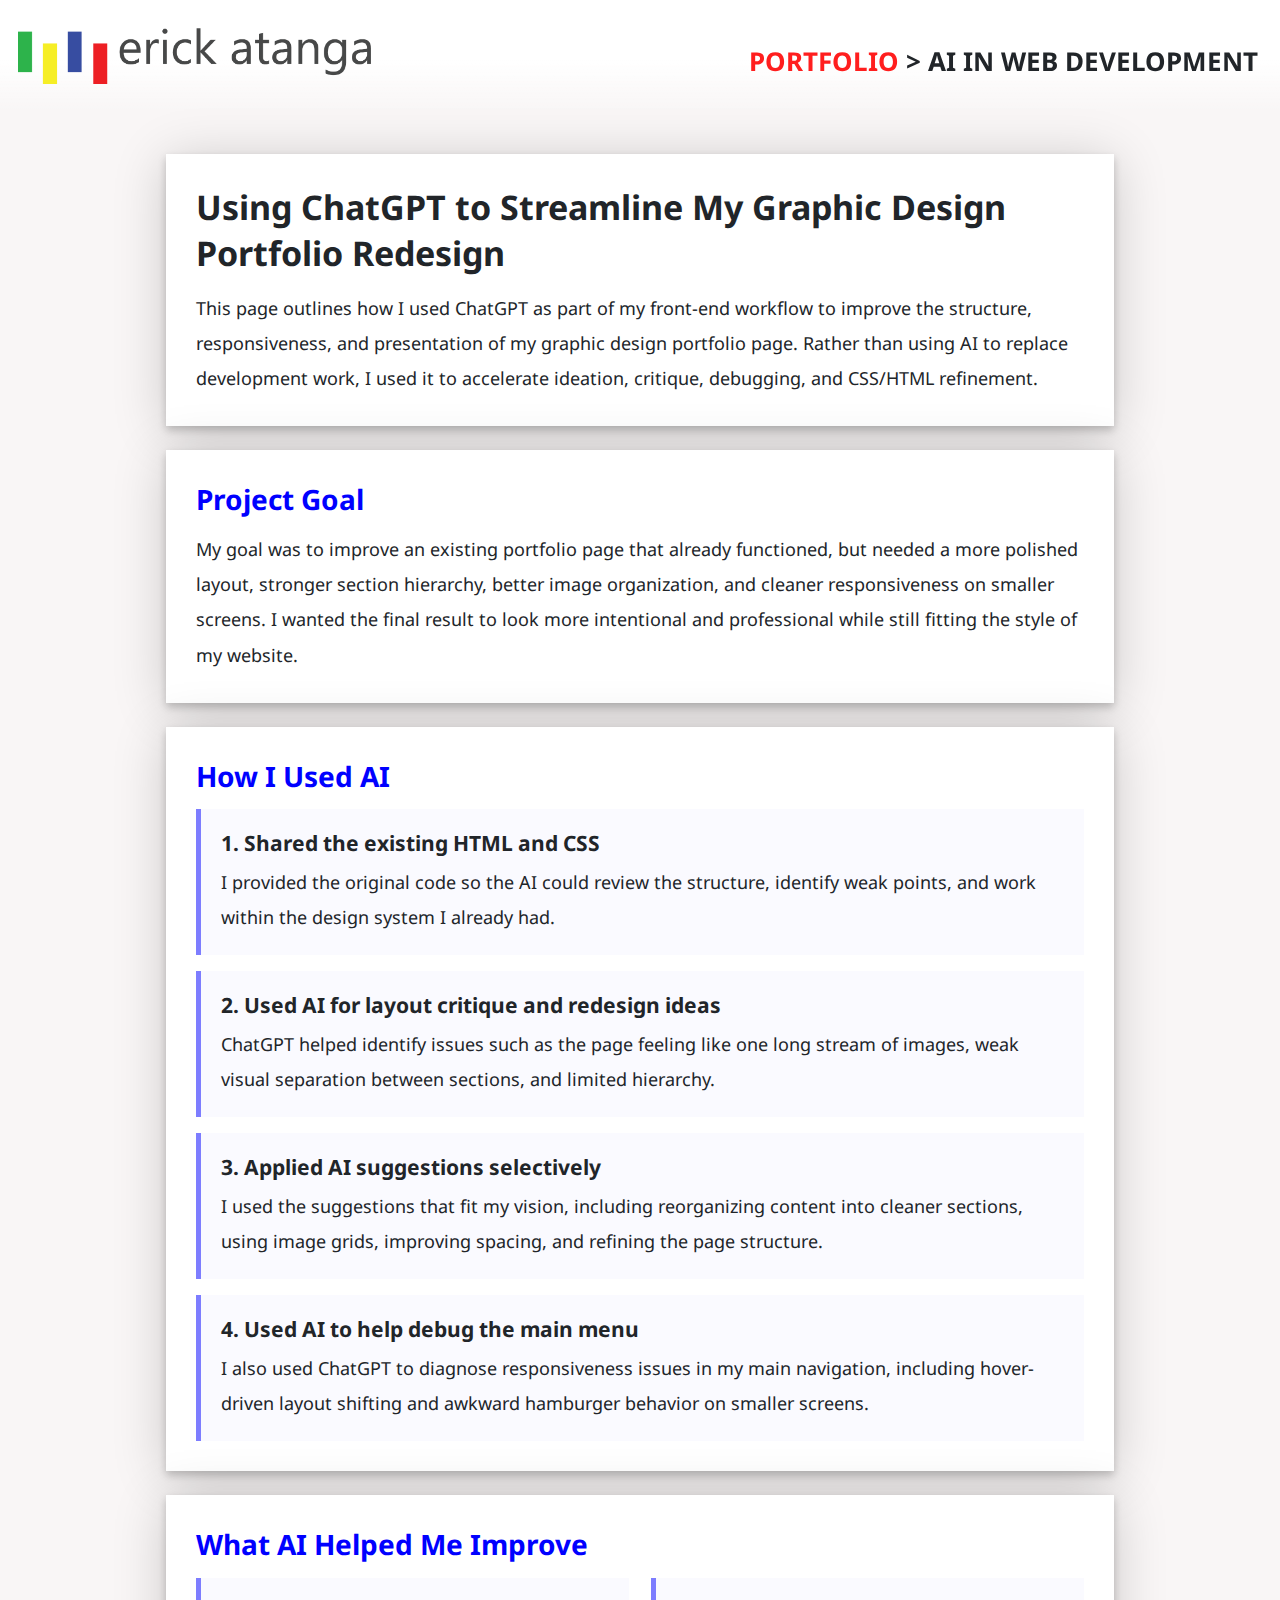
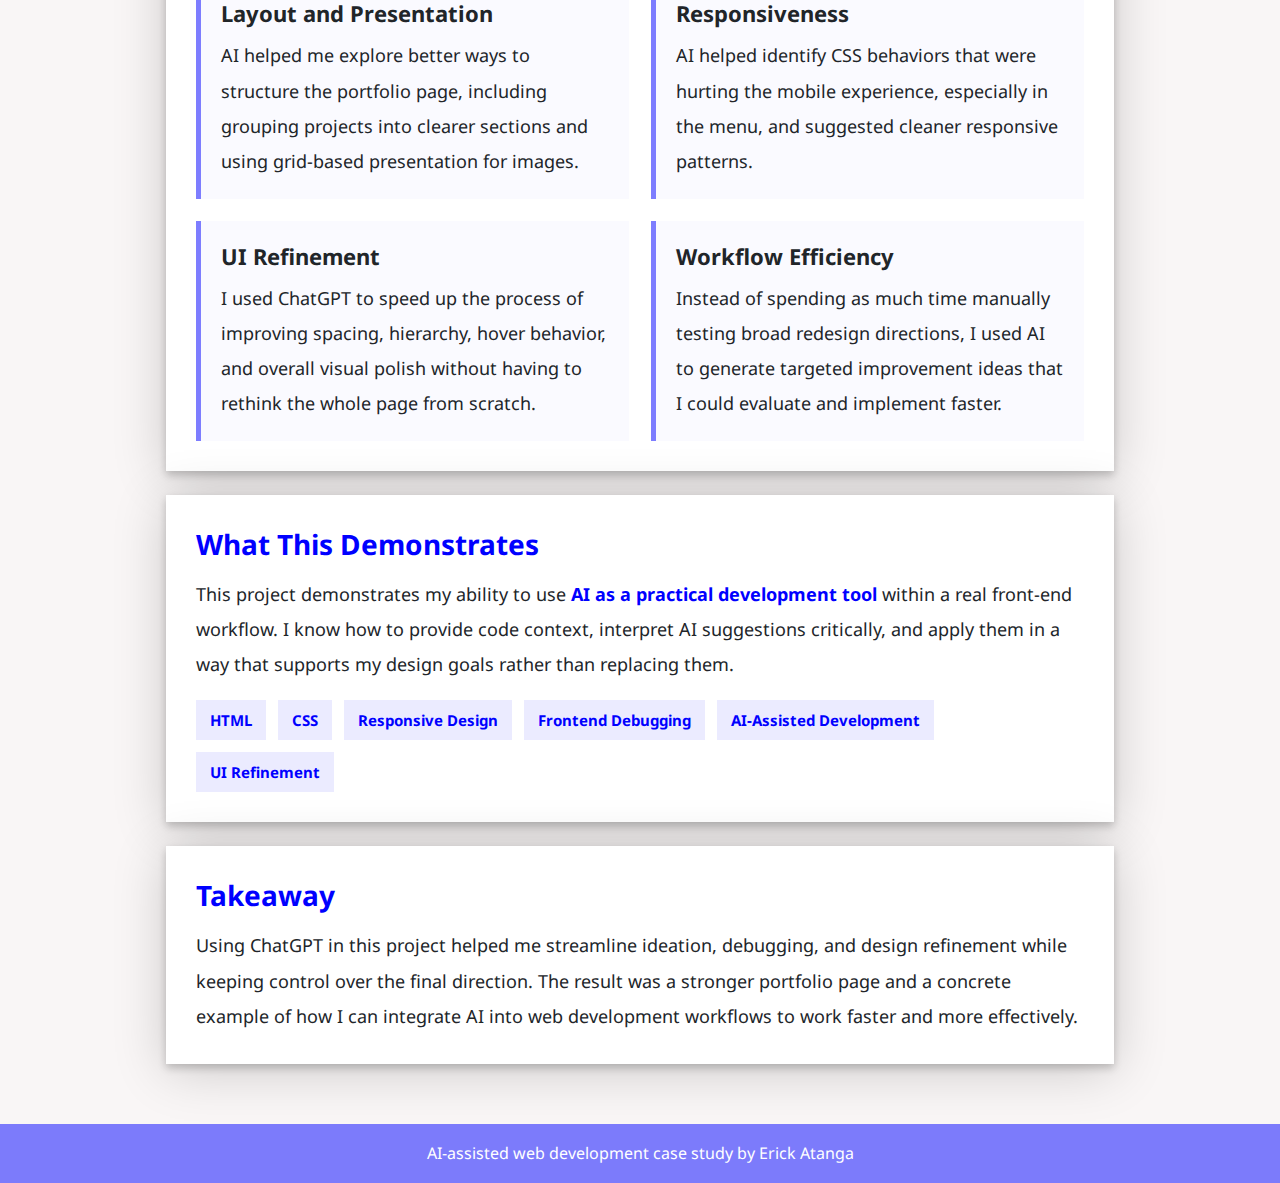
<file: aiexample.html>
<!DOCTYPE html>
<html lang="en" dir="ltr">
<head>
  <meta charset="utf-8" name="viewport" content="width=device-width, initial-scale=1, maximum-scale=1">
  <title>AI in Web Development | Case Study</title>
  <link rel="preconnect" href="https://fonts.googleapis.com">
  <link rel="preconnect" href="https://fonts.gstatic.com" crossorigin>
  <link href="https://fonts.googleapis.com/css?family=Noto+Sans:400,400i,700,700i" rel="stylesheet">

  <style>
    *{
      margin: 0;
      padding: 0;
      box-sizing: border-box;
    }

    body{
      background-color: rgb(249, 246, 246);
      color: #212529;
      font-family: 'Noto Sans', sans-serif;
    }

    .container{
      width: 74%;
      margin: auto;
    }

    /* Header closer to your site */
    header{
      background-image: linear-gradient(rgba(255,255,255, 0.98) 53%, rgba(255,255,255, 0.0) 100%);
      padding-top: 8px;
      padding-left: 18px;
      padding-right: 18px;
      padding-bottom: 25px;
      position: sticky;
      position: -webkit-sticky;
      top: 0;
      z-index: 999;
    }

    .header-inner{
      display: flex;
      justify-content: space-between;
      align-items: center;
      flex-wrap: wrap;
      gap: 10px;
    }

    .logo{
      margin-top: 20px;
    }

    .logo img{
      transition: all ease 0.3s;
      -webkit-transition: all ease 0.3s;
    }

    .logo img:hover{
      transform: scale(1.05);
    }

    .port_showcase h1{
      padding-top: 24px;
      padding-right: 4px;
      font-size: 26px;
      font-weight: 700;
    }

    .port_showcase a{
      transition: all ease 0.3s;
      -webkit-transition: all ease 0.3s;
      text-decoration: none;
      color: rgba(255, 30, 30, 1);
    }

    .port_showcase a:hover{
      text-decoration: none;
      color: rgba(255, 120, 10, 1);
    }

    /* Main content */
    .case-study-page{
      margin-top: 40px;
      margin-bottom: 60px;
    }

    .intro-block,
    .case-block{
      background-color: rgb(255,255,255);
      box-shadow: 0 4px 8px 0 rgba(0, 0, 0, 0.2), 0 6px 50px 0 rgba(0, 0, 0, 0.19);
      padding: 30px;
      margin-bottom: 24px;
    }

    .intro-block h2{
      font-size: 34px;
      margin-bottom: 15px;
      color: #212529;
    }

    .intro-block p,
    .case-block p,
    .case-block li{
      font-size: 18px;
      line-height: 1.95;
    }

    .case-block h3{
      font-size: 28px;
      margin-bottom: 14px;
      color: rgba(0, 0, 255, 1);
    }

    .case-block ul{
      padding-left: 22px;
      margin-top: 10px;
    }

    .two-col{
      display: grid;
      grid-template-columns: 1fr 1fr;
      gap: 22px;
      margin-top: 15px;
    }

    .sub-card{
      background-color: rgba(250,250,255,1);
      border-left: 5px solid rgba(0,0,255,0.5);
      padding: 20px;
    }

    .sub-card h4{
      font-size: 22px;
      margin-bottom: 10px;
      color: #212529;
    }

    .process-steps{
      display: grid;
      gap: 16px;
      margin-top: 10px;
    }

    .step{
      background-color: rgba(250,250,255,1);
      padding: 20px;
      border-left: 5px solid rgba(0,0,255,0.5);
    }

    .step h4{
      font-size: 21px;
      margin-bottom: 8px;
      color: #212529;
    }

    .highlight{
      color: rgba(0,0,255,1);
      font-weight: 700;
    }

    .skill-tags{
      display: flex;
      flex-wrap: wrap;
      gap: 12px;
      margin-top: 18px;
    }

    .skill-tag{
      background-color: rgba(0,0,255,0.08);
      color: rgba(0,0,255,1);
      padding: 10px 14px;
      font-size: 15px;
      font-weight: 700;
    }

    footer{
      text-align: center;
      color: white;
      background-color: rgba(0,0,255, 0.5);
      margin: 0px;
      padding: 16px;
    }

    footer p{
      font-size: 16px;
      line-height: 1.7;
    }

    @media screen and (max-width: 1000px){
      .container{
        width: 90%;
      }

      .two-col{
        grid-template-columns: 1fr;
      }

      .intro-block h2{
        font-size: 28px;
      }

      .case-block h3{
        font-size: 24px;
      }

      .intro-block p,
      .case-block p,
      .case-block li{
        font-size: 17px;
        line-height: 1.8;
      }

      .port_showcase h1{
        font-size: 22px;
        padding-top: 10px;
      }

      .header-inner{
        align-items: flex-start;
      }
    }
  </style>
</head>

<body>
  <header>
    <div class="header-inner">
      <div class="logo">
        <a href="index.html"><img src="logo3.png" alt="Logo" height="56"></a>
      </div>

      <div class="port_showcase">
        <h1><a href="portfolio.html">PORTFOLIO</a> > AI IN WEB DEVELOPMENT</h1>
      </div>
    </div>
  </header>

  <div class="case-study-page container">

    <div class="intro-block">
      <h2>Using ChatGPT to Streamline My Graphic Design Portfolio Redesign</h2>
      <p>
        This page outlines how I used ChatGPT as part of my front-end workflow to improve the structure,
        responsiveness, and presentation of my graphic design portfolio page. Rather than using AI to replace
        development work, I used it to accelerate ideation, critique, debugging, and CSS/HTML refinement.
      </p>
    </div>

    <div class="case-block">
      <h3>Project Goal</h3>
      <p>
        My goal was to improve an existing portfolio page that already functioned, but needed a more polished
        layout, stronger section hierarchy, better image organization, and cleaner responsiveness on smaller screens.
        I wanted the final result to look more intentional and professional while still fitting the style of my website.
      </p>
    </div>

    <div class="case-block">
      <h3>How I Used AI</h3>
      <div class="process-steps">
        <div class="step">
          <h4>1. Shared the existing HTML and CSS</h4>
          <p>
            I provided the original code so the AI could review the structure, identify weak points,
            and work within the design system I already had.
          </p>
        </div>

        <div class="step">
          <h4>2. Used AI for layout critique and redesign ideas</h4>
          <p>
            ChatGPT helped identify issues such as the page feeling like one long stream of images,
            weak visual separation between sections, and limited hierarchy.
          </p>
        </div>

        <div class="step">
          <h4>3. Applied AI suggestions selectively</h4>
          <p>
            I used the suggestions that fit my vision, including reorganizing content into cleaner sections,
            using image grids, improving spacing, and refining the page structure.
          </p>
        </div>

        <div class="step">
          <h4>4. Used AI to help debug the main menu</h4>
          <p>
            I also used ChatGPT to diagnose responsiveness issues in my main navigation, including hover-driven
            layout shifting and awkward hamburger behavior on smaller screens.
          </p>
        </div>
      </div>
    </div>

    <div class="case-block">
      <h3>What AI Helped Me Improve</h3>
      <div class="two-col">
        <div class="sub-card">
          <h4>Layout and Presentation</h4>
          <p>
            AI helped me explore better ways to structure the portfolio page, including grouping projects into
            clearer sections and using grid-based presentation for images.
          </p>
        </div>

        <div class="sub-card">
          <h4>Responsiveness</h4>
          <p>
            AI helped identify CSS behaviors that were hurting the mobile experience, especially in the menu,
            and suggested cleaner responsive patterns.
          </p>
        </div>

        <div class="sub-card">
          <h4>UI Refinement</h4>
          <p>
            I used ChatGPT to speed up the process of improving spacing, hierarchy, hover behavior,
            and overall visual polish without having to rethink the whole page from scratch.
          </p>
        </div>

        <div class="sub-card">
          <h4>Workflow Efficiency</h4>
          <p>
            Instead of spending as much time manually testing broad redesign directions, I used AI to generate
            targeted improvement ideas that I could evaluate and implement faster.
          </p>
        </div>
      </div>
    </div>

    <div class="case-block">
      <h3>What This Demonstrates</h3>
      <p>
        This project demonstrates my ability to use <span class="highlight">AI as a practical development tool</span>
        within a real front-end workflow. I know how to provide code context, interpret AI suggestions critically,
        and apply them in a way that supports my design goals rather than replacing them.
      </p>

      <div class="skill-tags">
        <div class="skill-tag">HTML</div>
        <div class="skill-tag">CSS</div>
        <div class="skill-tag">Responsive Design</div>
        <div class="skill-tag">Frontend Debugging</div>
        <div class="skill-tag">AI-Assisted Development</div>
        <div class="skill-tag">UI Refinement</div>
      </div>
    </div>

    <div class="case-block">
      <h3>Takeaway</h3>
      <p>
        Using ChatGPT in this project helped me streamline ideation, debugging, and design refinement while keeping
        control over the final direction. The result was a stronger portfolio page and a concrete example of how I can
        integrate AI into web development workflows to work faster and more effectively.
      </p>
    </div>

  </div>

  <footer>
    <p>
      AI-assisted web development case study by Erick Atanga
    </p>
  </footer>
</body>
</html>
</file>
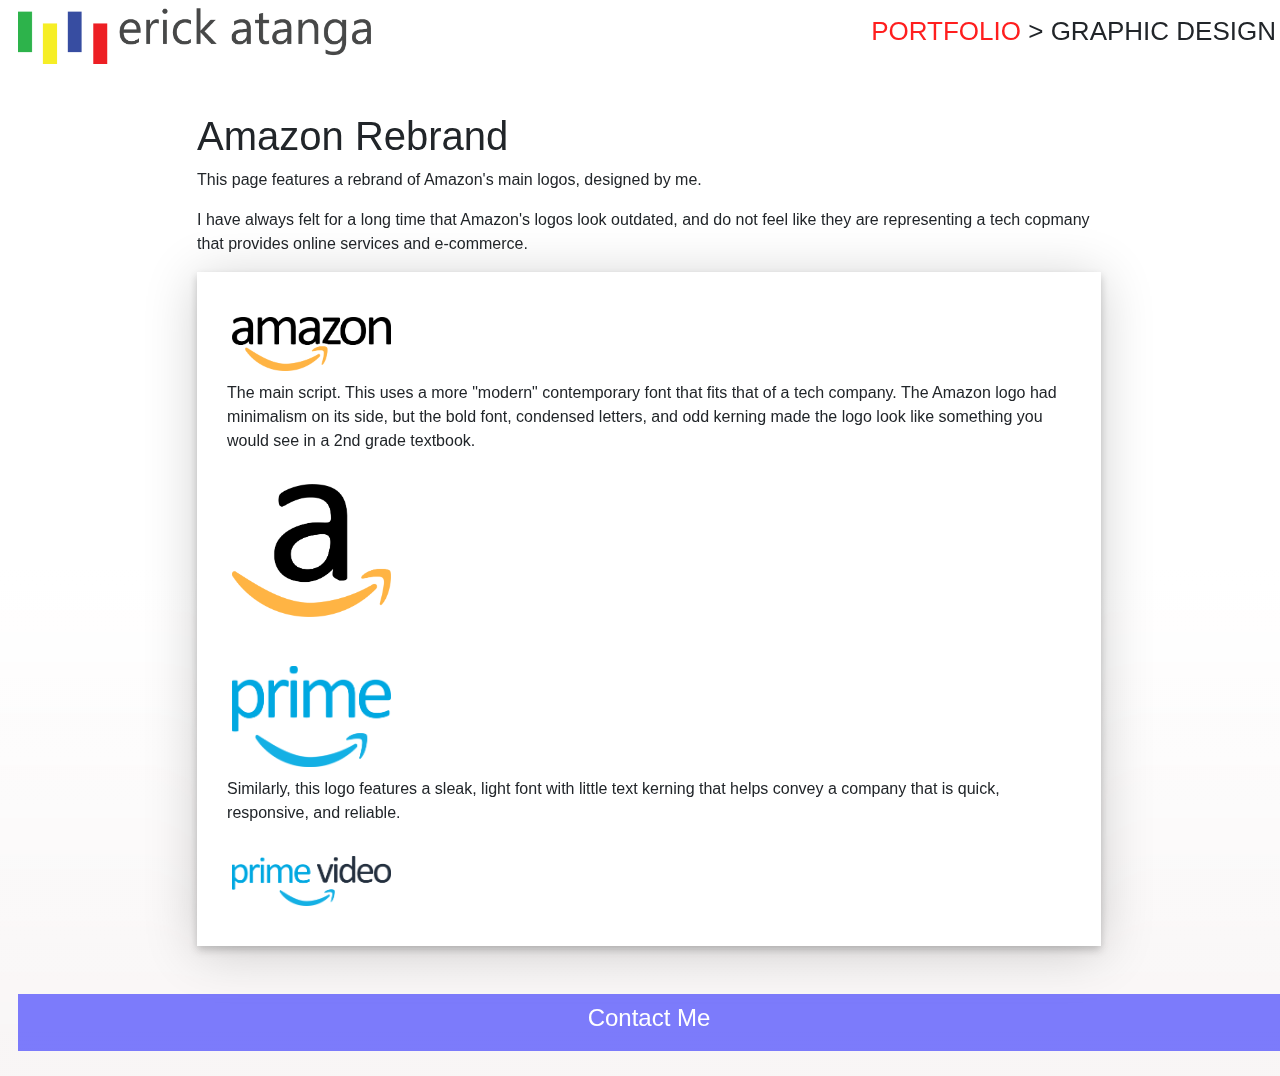
<file: amazon-rebrand.html>
<!DOCTYPE html>
<html lang="en" dir="ltr">
  <head>
    <meta charset="utf-8" name="viewport" content="width=device-width, initial-scale=1, maximum-scale=1">
    <title></title>
    <link rel="stylesheet" href="https://stackpath.bootstrapcdn.com/bootstrap/4.3.1/css/bootstrap.min.css" integrity="sha384-ggOyR0iXCbMQv3Xipma34MD+dH/1fQ784/j6cY/iJTQUOhcWr7x9JvoRxT2MZw1T" crossorigin="anonymous">
    <link rel ="stylesheet" type="text/css" href="styles.css">
  </head>
  <body>
    <header>
      <div class="logo">
        <a onclick = "showHome()" href="index.html"><img src="logo3.png" alt="" height="56px"></a>

      </div>
      <div  style="float:right;"class="port_showcase">
        <h1><a href="portfolio.html">PORTFOLIO</a> > GRAPHIC DESIGN</h1>

      </div
    </header>

<div class="graphicdesign_PAGE container">
    <br><br>
    <h1>Amazon Rebrand</h1>
    <p>This page features a rebrand of Amazon's main logos, designed by me.</p>
    <p>I have always felt for a long time that Amazon's logos look outdated, and do not feel like they are
    representing a tech copmany that provides online services and e-commerce.</p>

    <div class="illustration_block">
      <a href="img/graphic design/amazon_logos/new_amazon_logo.png" data-lightbox="image-1" data-title="The main Amazon logo, as designed by me"><img src="img/graphic design/amazon_logos/new_amazon_logo.png" alt=""></a>
      <p>The main script. This uses a more "modern" contemporary font that fits that of a tech company. The Amazon logo had minimalism on its side, but the bold font, condensed letters, and odd kerning made the logo look
         like something you would see in a 2nd grade textbook.</p>

      <a href="img/graphic design/amazon_logos/new_amazon_icon.png" data-lightbox="image-1" data-title="The 'a' logo, as designed by me"><img src="img/graphic design/amazon_logos/new_amazon_icon.png" alt=""></a>
      <br><br>
      <a href="img/graphic design/amazon_logos/new_prime_logo.png" data-lightbox="image-1" data-title="The amazon prime logo, as designed by me"><img src="img/graphic design/amazon_logos/new_prime_logo.png" alt=""></a>
        <p>Similarly, this logo features a sleak, light font with little text kerning that helps convey a company that is quick, responsive, and reliable.</p>
      <a href="img/graphic design/amazon_logos/new_prime_video_logo.png" data-lightbox="image-1" data-title="The amazon prime logo, as designed by me"><img src="img/graphic design/amazon_logos/new_prime_video_logo.png" alt=""></a>
    </div>
    <br><br>

</div>






  <footer>
    <h4>Contact Me</h4>
  </footer>
  <script src="https://code.jquery.com/jquery-3.3.1.slim.min.js" integrity="sha384-q8i/X+965DzO0rT7abK41JStQIAqVgRVzpbzo5smXKp4YfRvH+8abtTE1Pi6jizo" crossorigin="anonymous"></script>
  <script src="https://cdnjs.cloudflare.com/ajax/libs/popper.js/1.14.7/umd/popper.min.js" integrity="sha384-UO2eT0CpHqdSJQ6hJty5KVphtPhzWj9WO1clHTMGa3JDZwrnQq4sF86dIHNDz0W1" crossorigin="anonymous"></script>
  <script src="https://stackpath.bootstrapcdn.com/bootstrap/4.3.1/js/bootstrap.min.js" integrity="sha384-JjSmVgyd0p3pXB1rRibZUAYoIIy6OrQ6VrjIEaFf/nJGzIxFDsf4x0xIM+B07jRM" crossorigin="anonymous"></script>
  <script type="text/javascript" src="jquery.js"></script>
  <script src="script.js" charset="utf-8"></script>
  </body>
</html>
</file>
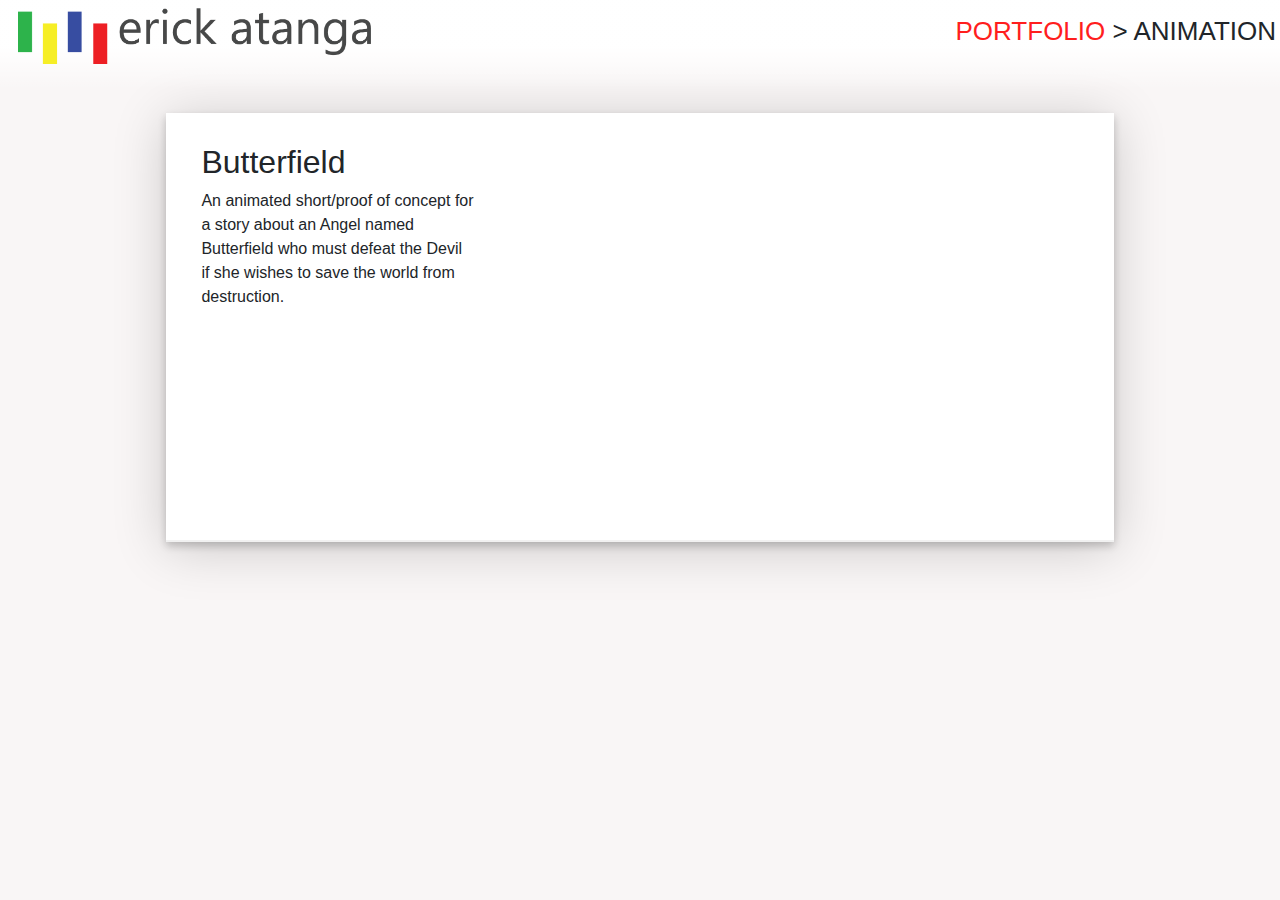
<file: animation.html>
<!DOCTYPE html>
<html lang="en" dir="ltr">
  <head>
    <meta charset="utf-8" name="viewport" content="width=device-width, initial-scale=1, maximum-scale=1">
    <title></title>
    <link rel="stylesheet" href="https://stackpath.bootstrapcdn.com/bootstrap/4.3.1/css/bootstrap.min.css" integrity="sha384-ggOyR0iXCbMQv3Xipma34MD+dH/1fQ784/j6cY/iJTQUOhcWr7x9JvoRxT2MZw1T" crossorigin="anonymous">
    <link rel ="stylesheet" type="text/css" href="styles.css">
  </head>
  <body>
    <header>
      <div class="logo" >
        <a onclick = "showHome()" href="index.html"><img src="logo3.png" alt="" height="56px"></a>

      </div>
      <div style="float: right;"class="port_showcase">
        <h1><a href="portfolio.html">PORTFOLIO</a> > ANIMATION</h1>
      </div>

    </header>
<div class="animation_PAGE container">



<br>
    <div class="row video_block">
      <div class="col-sm-4 col-md-4">
        <h2>Butterfield</h2>
        <p>An animated short/proof of concept for a story about an Angel named Butterfield
           who must defeat the Devil if she wishes to save the world from destruction.</p>
      </div>
      <div class="col-sm-8 col-md-8">
        <iframe src="https://streamable.com/2366k2" frameborder="0" width="640" height="360" allowfullscreen></iframe>
      </div>
    </div>
</div>
  <script src="script.js" charset="utf-8"></script>

  </body>
</html>
</file>
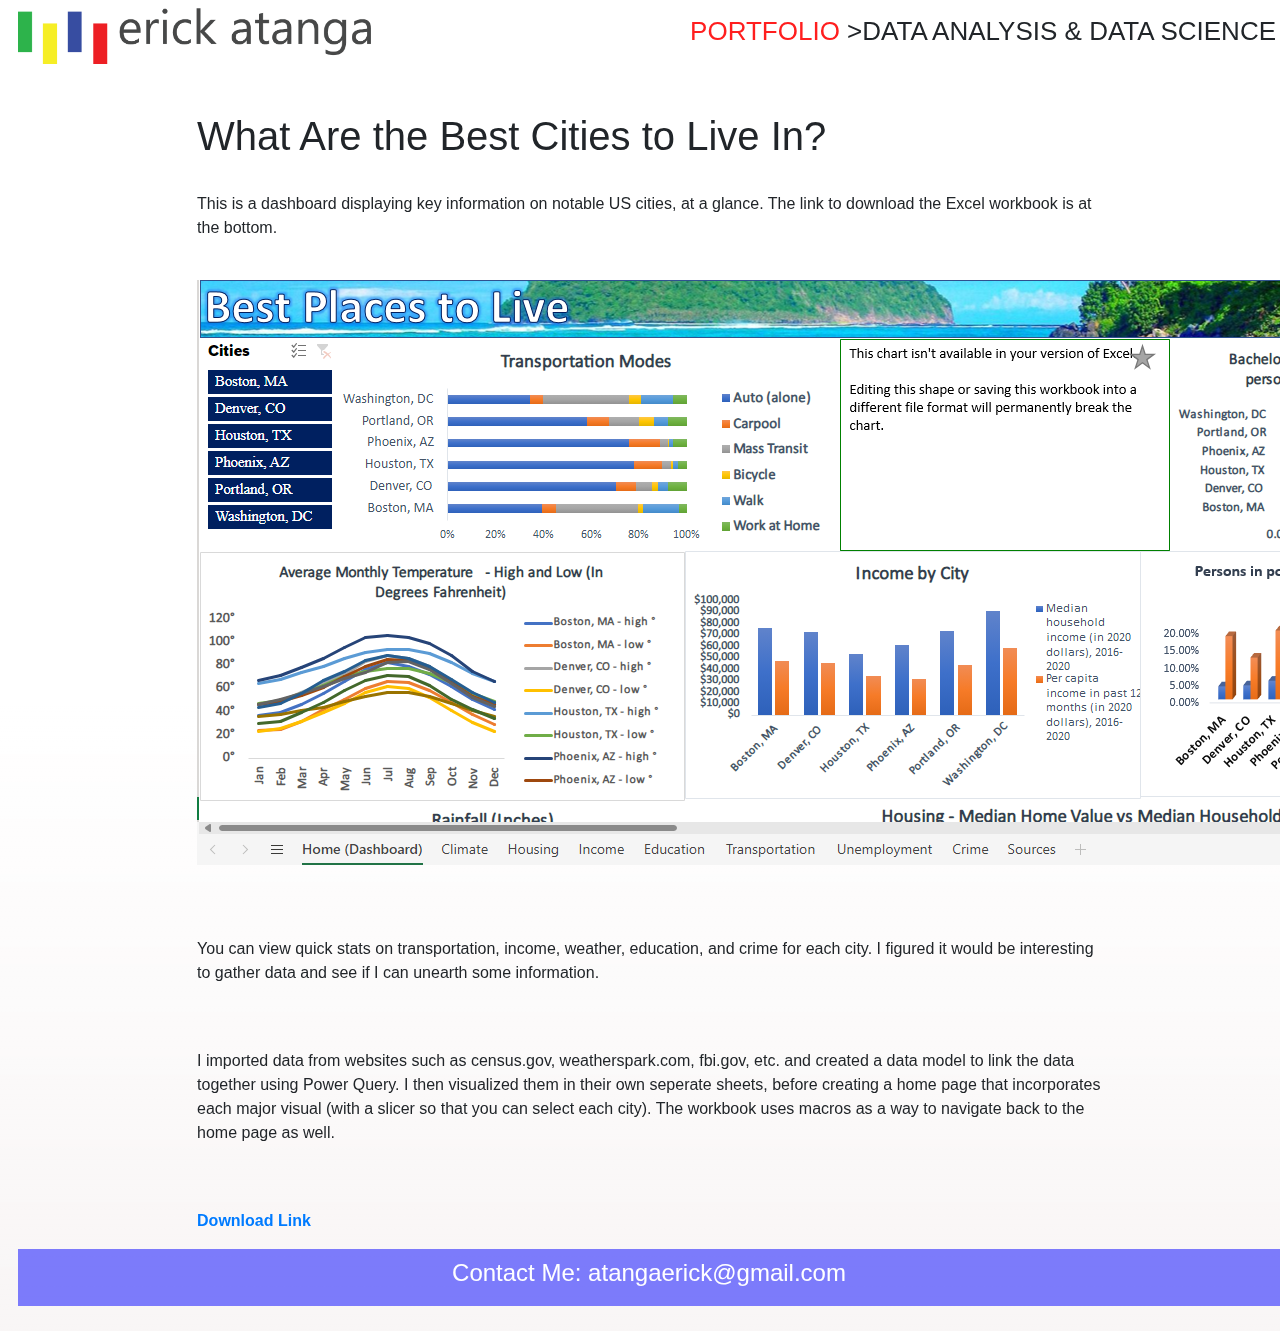
<file: best-cities.html>
<!DOCTYPE html>
<html lang="en" dir="ltr">
  <head>
    <meta charset="utf-8" name="viewport" content="width=device-width, initial-scale=1, maximum-scale=1">
    <title></title>
    <link rel="stylesheet" href="https://stackpath.bootstrapcdn.com/bootstrap/4.3.1/css/bootstrap.min.css" integrity="sha384-ggOyR0iXCbMQv3Xipma34MD+dH/1fQ784/j6cY/iJTQUOhcWr7x9JvoRxT2MZw1T" crossorigin="anonymous">
    <link rel ="stylesheet" type="text/css" href="styles.css">
  </head>
  <body>
    <header>
      <div class="logo">
        <a onclick = "showHome()" href="index.html"><img src="logo3.png" alt="" height="56px"></a>

      </div>
      <div  style="float:right;"class="port_showcase">
        <h1><a href="portfolio.html">PORTFOLIO</a> >DATA ANALYSIS & DATA SCIENCE</h1>

      </div
    </header>

<div class="graphicdesign_PAGE container">
    <br><br>
    <h1>What Are the Best Cities to Live In?</h1>
    <br>

    <p>This is a dashboard displaying key information on notable US cities, at a glance. The link to download
    the Excel workbook is at the bottom.</p>
    <br>
    <img src="best_cities.png" alt="">
    <br><br>
    <br><br>
    <p>You can view quick stats on transportation, income, weather, education, and crime for each city.
    I figured it would be interesting to gather data and see if I can unearth some information. </p>

    <br><br>

    <p>I imported data from websites such as census.gov, weatherspark.com, fbi.gov, etc.
      and created a data model to link the data together using Power Query.

      I then visualized them in their own seperate sheets, before creating a home page that incorporates
      each major visual (with a slicer so that you can select each city).

      The workbook uses macros as a way to navigate back to the home page as well.

    </p>

    <br><br>
    <strong><p><a href="downloads/Team 16 (3).xlsx">Download Link</a></p></strong>

</div>






  <footer>
    <h4>Contact Me: atangaerick@gmail.com</h4>
  </footer>
  <script src="https://code.jquery.com/jquery-3.3.1.slim.min.js" integrity="sha384-q8i/X+965DzO0rT7abK41JStQIAqVgRVzpbzo5smXKp4YfRvH+8abtTE1Pi6jizo" crossorigin="anonymous"></script>
  <script src="https://cdnjs.cloudflare.com/ajax/libs/popper.js/1.14.7/umd/popper.min.js" integrity="sha384-UO2eT0CpHqdSJQ6hJty5KVphtPhzWj9WO1clHTMGa3JDZwrnQq4sF86dIHNDz0W1" crossorigin="anonymous"></script>
  <script src="https://stackpath.bootstrapcdn.com/bootstrap/4.3.1/js/bootstrap.min.js" integrity="sha384-JjSmVgyd0p3pXB1rRibZUAYoIIy6OrQ6VrjIEaFf/nJGzIxFDsf4x0xIM+B07jRM" crossorigin="anonymous"></script>
  <script type="text/javascript" src="jquery.js"></script>
  <script src="script.js" charset="utf-8"></script>
  </body>
</html>
</file>
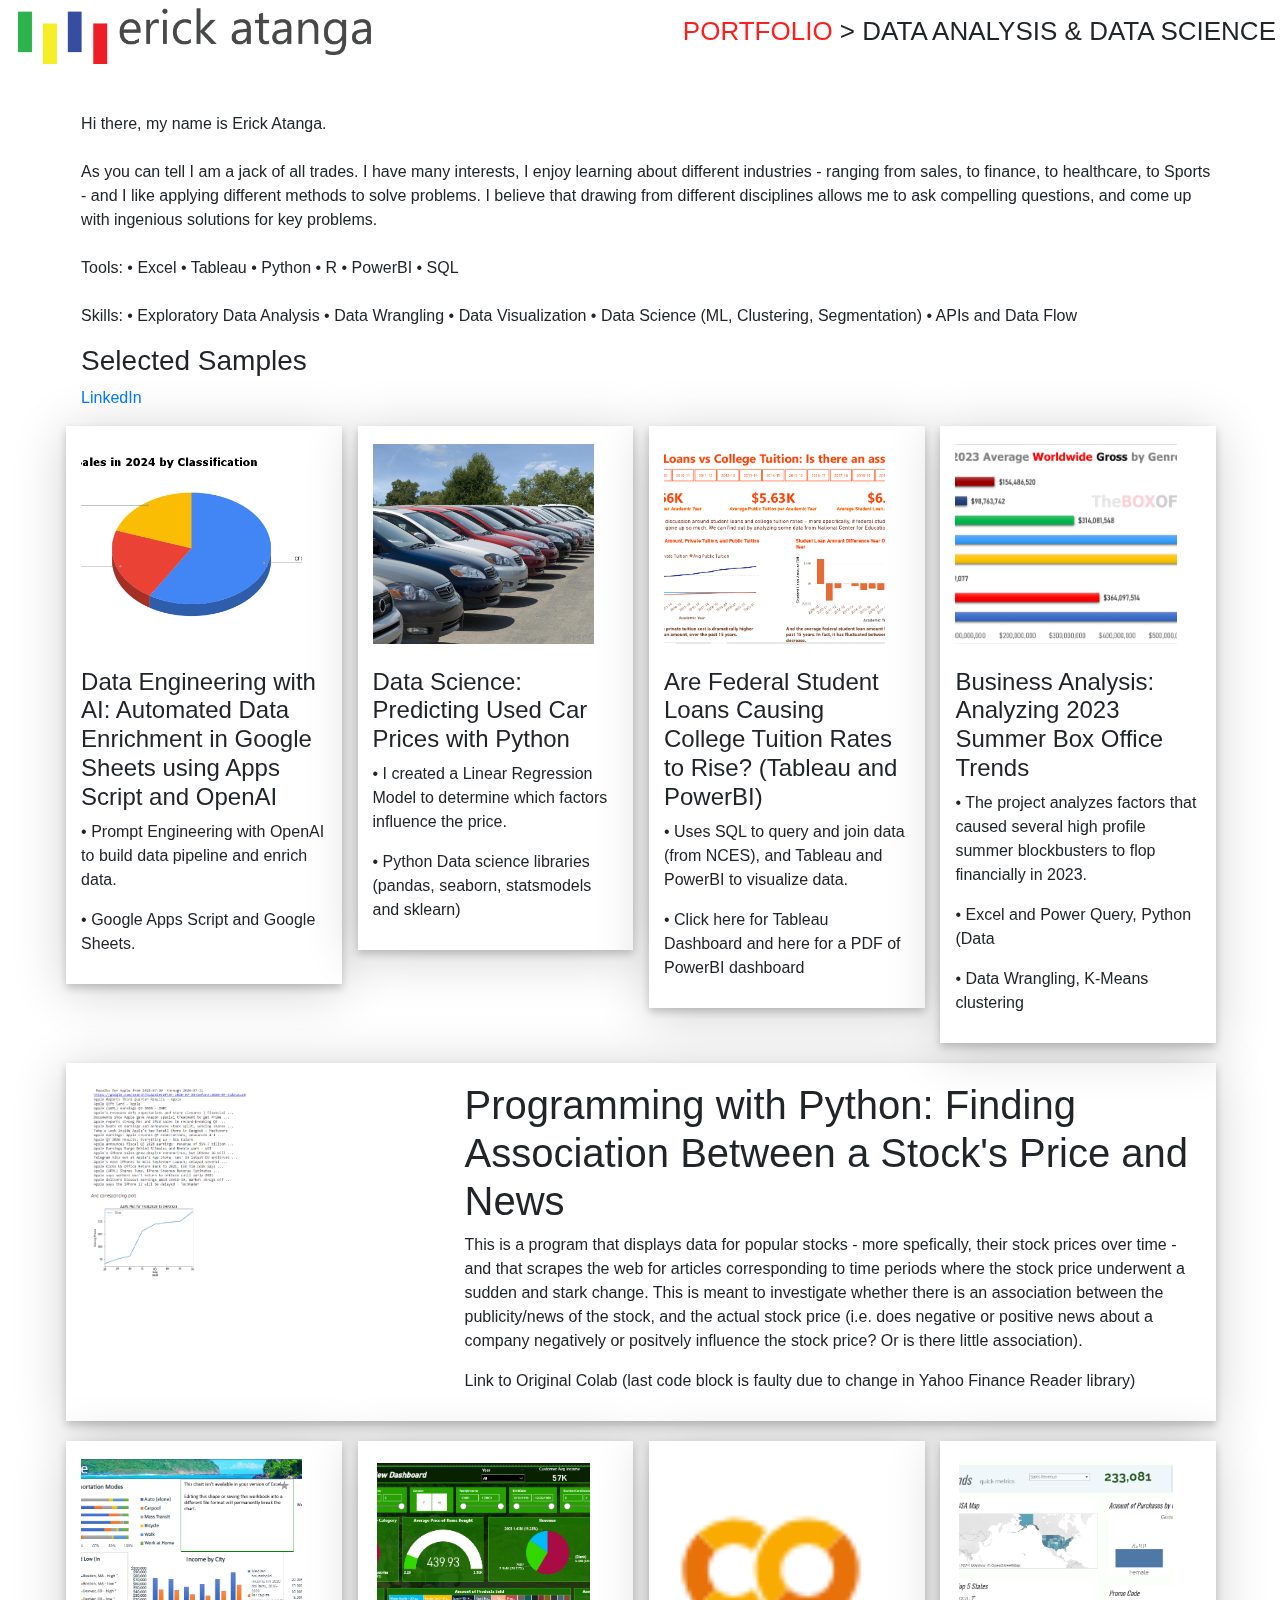
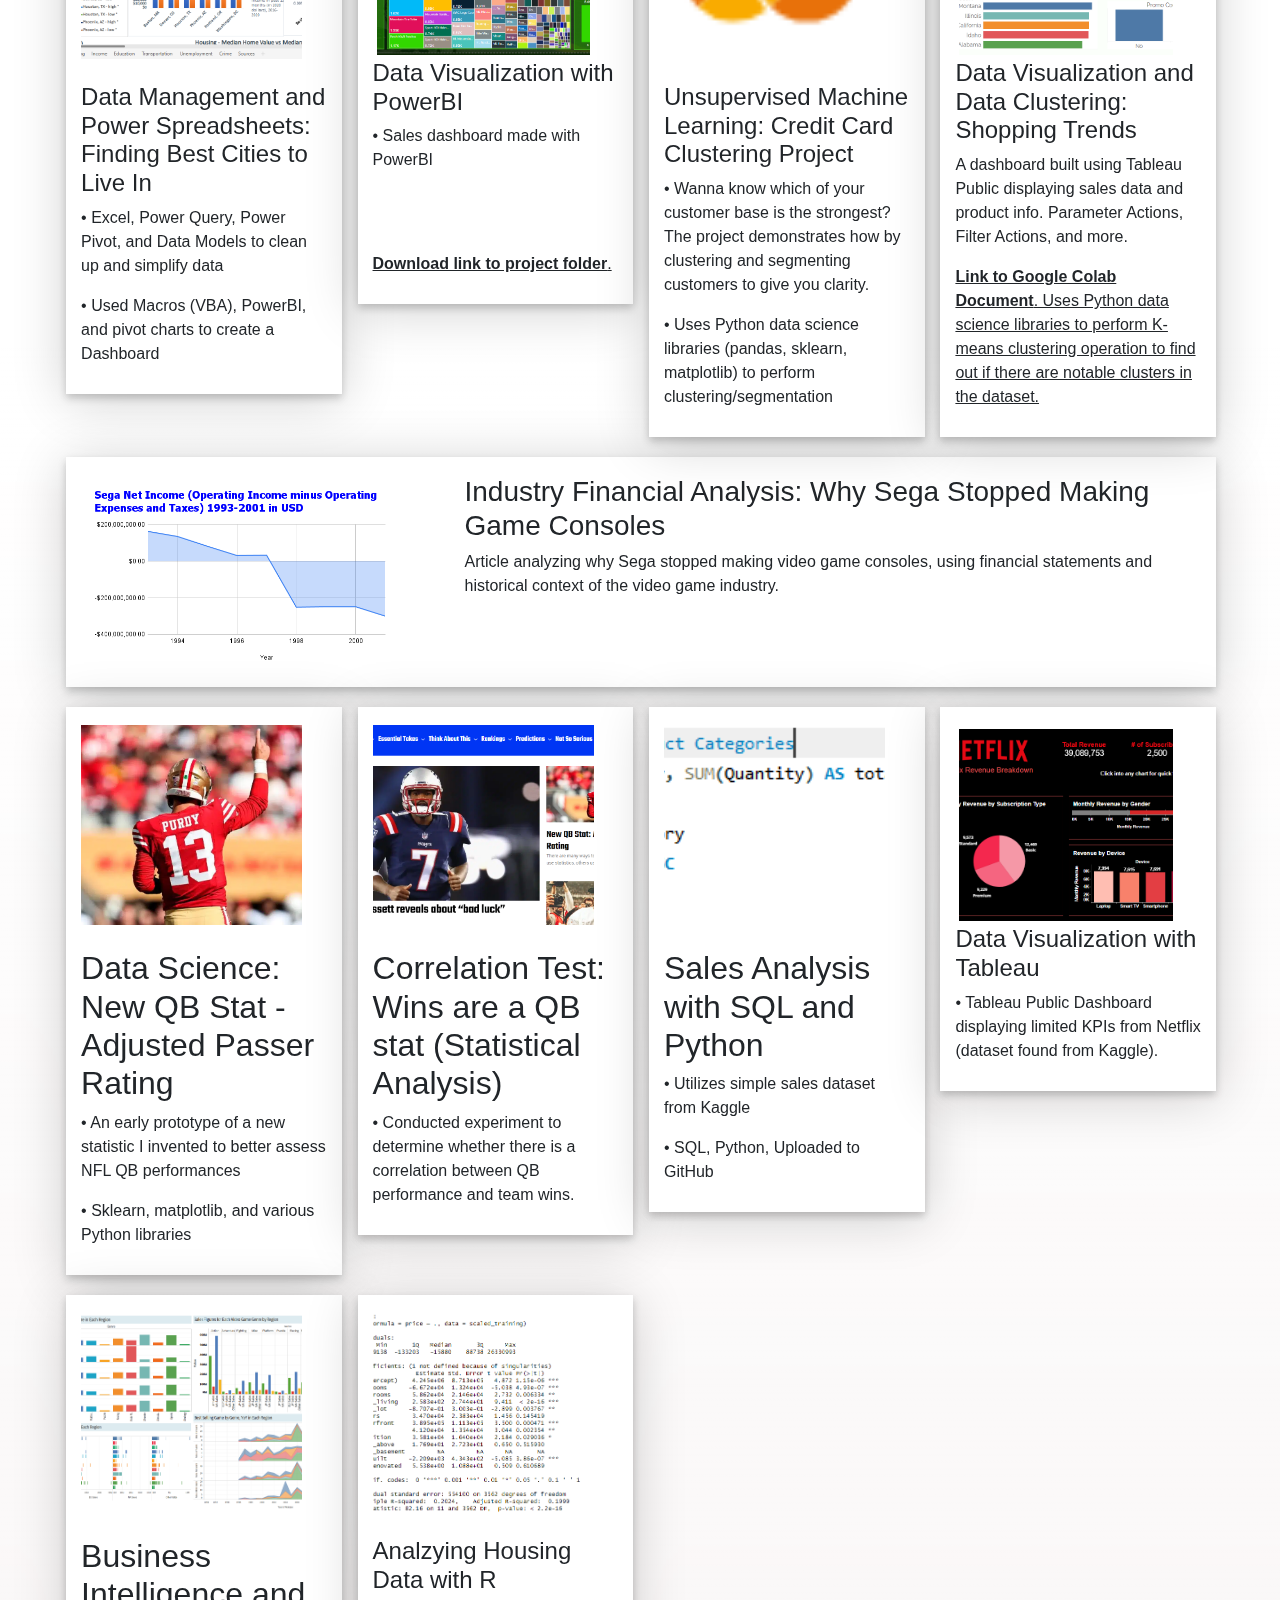
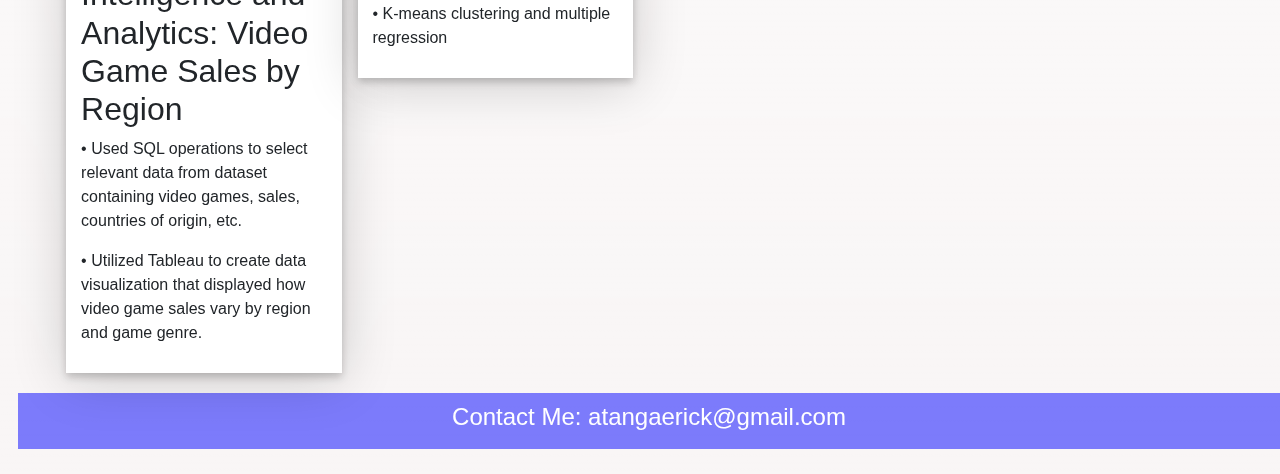
<file: dataanalysis.html>
<!DOCTYPE html>
<html lang="en" dir="ltr">
  <head>
    <meta charset="utf-8" name="viewport" content="width=device-width, initial-scale=1, maximum-scale=1">
    <title></title>
    <link rel="stylesheet" href="https://stackpath.bootstrapcdn.com/bootstrap/4.3.1/css/bootstrap.min.css" integrity="sha384-ggOyR0iXCbMQv3Xipma34MD+dH/1fQ784/j6cY/iJTQUOhcWr7x9JvoRxT2MZw1T" crossorigin="anonymous">
    <link rel ="stylesheet" type="text/css" href="styles.css">
  </head>
  <body>
    <header>
      <div class="logo">
        <a onclick = "showHome()" href="index.html"><img src="logo3.png" alt="" height="56px"></a>

      </div>
      <div  style="float:right;"class="port_showcase">
        <h1><a href="portfolio.html">PORTFOLIO</a> > DATA ANALYSIS & DATA SCIENCE</h1>

      </div
    </header>

<div class="webdev_PAGE da_container">
    <br><br>

    <!-- Intro paragraph -->
    <p style="font-size: 15 px;"> Hi there, my name is Erick Atanga.
    <br>
    <br>
    As you can tell I am a jack of all trades. I have many interests, I enjoy learning about different industries - ranging from sales, to finance, to healthcare, to Sports - and I like applying different methods to solve problems.
    I believe that drawing from different disciplines allows me to ask compelling questions,
    and come up with ingenious solutions for key problems.


    <br> <br>
    Tools: • Excel  • Tableau  • Python  • R  • PowerBI  • SQL

    <br> <br>
    Skills: • Exploratory Data Analysis   • Data Wrangling  • Data Visualization  • Data Science (ML, Clustering, Segmentation)  • APIs and Data Flow  
    </p>

    <h3> Selected Samples </h3>




    <p><a href="https://www.linkedin.com/in/erick-atanga/">LinkedIn </a></p>
  
    <!-- First Row -->
    <div class="row ">

      
       <div class="col-xs-3 col-md-3">
          <div class="row port_block">
            <div class="col-sm-12 col-md-12 image">
              <img src="Total Sales in 2024 by Classification.png" alt="" class ="img-fluid mb-4 float-left">
            </div>
            <div class="col-sm-12 col-md-12 text">
              <h4><a href="https://medium.com/@atangaerick/data-engineering-with-ai-data-flow-global-car-sales-analysis-144ca59e19d1">Data Engineering with AI: Automated Data Enrichment in Google Sheets using Apps Script and OpenAI</a></h4>
              <p>• Prompt Engineering with OpenAI to build data pipeline and enrich data.</p>
              <p>• Google Apps Script and Google Sheets.</p>
            </div>
          </div>
        </div>

        <div class="col-xs-3 col-md-3">
          <div class="row port_block">
            <div class="col-sm-12 col-md-12 image">
              <img src="car-dealership.jpg" alt="" class ="img-fluid mb-4 float-left">
            </div>
            <div class="col-sm-12 col-md-12 text">
              <h4><a href="https://colab.research.google.com/drive/1rkM5wm70Lut0s2rb2PP7ncopTNyig13F">Data Science: Predicting Used Car Prices with Python</a></h4>
              <p>• I created a Linear Regression Model to determine which factors influence the price.</p>
              <p>• Python Data science libraries (pandas, seaborn, statsmodels and sklearn) </p>
            </div>
          </div>
        </div>

        <div class="col-xs-3 col-md-3">
          <div class="row port_block">
            <div class="col-sm-12 col-md-12 image">
              <img src="img/powerbi-dash.png" alt="" class ="img-fluid mb-4 float-left">
            </div>
            <div class="col-sm-12 col-md-12 text">
              <h4><a href="student-loan.html">Are Federal Student Loans Causing College Tuition Rates to Rise? (Tableau and PowerBI)</a></h4>
              <p>• Uses SQL to query and join data (from NCES), and Tableau and PowerBI to visualize data.</p>
              <p>• Click <a href="https://public.tableau.com/app/profile/erick.atanga/viz/CostofTuitionvsStudentLoanAmountAretheyrelated/Dashboard1">here</a> for Tableau Dashboard
                and <a href="downloads/loan-tuition-pdf.pdf">here</a> for a PDF of PowerBI dashboard</p>
            </div>
          </div>
        </div>

        <div class="col-xs-3 col-md-3">
          <div class="row port_block">
            <div class="col-sm-12 col-md-12 image">
              <img src="tbos_summer_2023_img.webp" alt="" class ="img-fluid mb-4 float-left">
            </div>
            <div class="col-sm-12 col-md-12 text">
              <h4><a href="https://theboxofficescientist.com/2023/12/14/analyzing-box-office-movie-trends-in-the-post-covid-era/">Business Analysis: Analyzing 2023 Summer Box Office Trends</a></h4>
              <p>• The project analyzes factors that caused several high profile summer blockbusters to flop financially in 2023.</p>
              <p>• Excel and Power Query, Python (Data</p>
              <p>• Data Wrangling, K-Means clustering</p>
            </div>
          </div>
        </div>



       


    </div>

  
  <!-- Stock Row -->

    <div class="row port_block ">
      <div class="col-xs-4 col-md-4 col-lg-4 image">
        <img src="stock_assoc.png" class="img-thumbnail float-left" alt="">
      </div>
      <div class="col-xs-8 col-md-8 col-lg-8 text">
        <h1><a href="https://github.com/eatanga-git/stockPriceAssocationWithNews/blob/main/Erick_Atanga_ISH.ipynb">Programming with Python: Finding Association Between a Stock's Price and News</a></h1>
        <p>This is a program that displays data for popular stocks - more spefically, their stock prices over time - and that scrapes the web for articles corresponding to time periods where the stock price underwent a sudden and stark change. This is meant to investigate whether there is an association between the publicity/news of the stock, and the actual stock price (i.e. does negative or positive news about a company negatively or positvely influence the stock price? Or is there little association).</p>
        <p><a href="https://colab.research.google.com/drive/13ug18mvxejWuTKfoSpHkppxMhvERC9QQ">Link to Original Colab (last code block is faulty due to change in Yahoo Finance Reader library)</a></p>
      </div>
    </div>

    
  
    <!-- Shopping Trends and PowerBI row -->
    <div class="row ">

      <div class="col-xs-3 col-md-3">
        <div class="row port_block">
          <div class="col-sm-12 col-md-12 image">
            <img src="best_cities.png" alt="" class ="img-fluid mb-4 float-left">
          </div>
          <div class="col-sm-12 col-md-12 text">
            <h4><a href="best-cities.html">Data Management and Power Spreadsheets: Finding Best Cities to Live In</a></h4>
            <p>• Excel, Power Query, Power Pivot, and Data Models to clean up and simplify data</p>
            <p>• Used Macros (VBA), PowerBI, and pivot charts to create a Dashboard</p>
          </div>
        </div>
      </div>


      <div class="col-xs-3 col-md-3">
        <div class="row port_block ">
          <div class="col-xs-12 col-md-12 col-lg-12 image">
            <img src="img/powerbi_img.png" class="img-thumbnail float-left" alt="">
          </div>
          <div class="col-xs-12 col-md-12 col-lg-12 text">
            <h4><a href="downloads/p3_powerbi.zip" download> Data Visualization with PowerBI</a></h4>
            <p>• Sales dashboard made with PowerBI<p>
              <br></br>
            <p><a href="downloads/p3_powerbi.zip" download><u><b>Download link to project folder</b>.</u></a></p>
          </div>
        </div>
      </div>
     


    <!-- Tableau Row -->
    
       

       <div class="col-xs-3 col-md-3">
          <div class="row port_block">
            <div class="col-xs-12 col-md-12 col-lg-12 image">
              <img src="collab-logo.png" alt="" class ="img-fluid mb-4 float-left">
            </div>
            <div class="col-sm-12 col-md-12 text">
              <h4><a href="https://colab.research.google.com/drive/1xH-5D46YMCDhdMShTvZAqkut_VW6xddQ?usp=sharing">Unsupervised Machine Learning: Credit Card Clustering Project</a></h2>
              <p>• Wanna know which of your customer base is the strongest?
              The project demonstrates how by clustering and segmenting customers to give you clarity.</p>
              <p>• Uses Python data science libraries (pandas, sklearn, matplotlib) to perform clustering/segmentation</p>
            </div>
          </div>
        </div>
      

        <div class="col-xs-3 col-md-3">
          <div class="row port_block ">
            <div class="col-xs-12 col-md-12 col-lg-12 image">
              <img src="shopping-trends.png" class="img-thumbnail float-left" alt="">
            </div>
            <div class="col-xs-12 col-md-12 col-lg-12 text">
              <h4><a href="https://public.tableau.com/views/ShoppingTrends_17324168523340/Dashboard1?:language=en-US&:sid=&:redirect=auth&:display_count=n&:origin=viz_share_link">Data Visualization and Data Clustering: Shopping Trends</a></h4>
              <p>A dashboard built using Tableau Public displaying sales data and product info. Parameter Actions, Filter Actions, and more. </p>
              <p><a href="https://colab.research.google.com/drive/1JVxu6tYnQdXkBpcEbcwhyKxZLcVMwJ1O?usp=sharing"><u><b>Link to Google Colab Document</b>. Uses Python data science libraries to perform K-means clustering operation to find out if there are notable
              clusters in the dataset.</u></a></p>
            </div>
          </div>
        </div>
    </div>
    

   <div class="row port_block ">
      <div class="col-xs-4 col-md-4 col-lg-4 image">
        <img src="Sega Net Income (Operating Income minus Operating Expenses and Taxes) 1993-2001 in USD.png" class="img-thumbnail float-left" alt="">
      </div>
      <div class="col-xs-8 col-md-8 col-lg-8 text">
        <h3><a href="https://medium.com/@atangaerick/the-real-reason-sega-stopped-making-consoles-f03199b3f289">Industry Financial Analysis: Why Sega Stopped Making Game Consoles </a></h1>
        <p>Article analyzing why Sega stopped making video game consoles, using financial statements and historical context of the video game industry.</p>
        
      </div>
    </div>

    <!-- Third Row -->
    
  <div class = "row">
        <div class="col-xs-3 col-md-3">
          <div class="row port_block">
            <div class="col-sm-12 col-md-12 image">
              <img src="purdy.webp" alt="" class ="img-fluid mb-4 float-left">
            </div>
            <div class="col-sm-12 col-md-12 text">
              <h2><a href="https://takethissports.com/new-qb-stat-adjusted-passer-rating/">Data Science: New QB Stat - Adjusted Passer Rating</a></h2>
              <p>• An early prototype of a new statistic I invented to better assess NFL QB performances</p>
              <p>• Sklearn, matplotlib, and various Python libraries </p>
            </div>
          </div>
        </div>

        <div class="col-xs-3 col-md-3">
          <div class="row port_block">
            <div class="col-sm-12 col-md-12 image">
              <img src="tt_home.png" alt="" class ="img-fluid mb-4 float-left">
            </div>
            <div class="col-sm-12 col-md-12 text">
              <h2><a href="https://takethissports.com/wins-are-a-qb-stat-statistical-analysis/">Correlation Test: Wins are a QB stat (Statistical Analysis)</a></h2>
              <p>• Conducted experiment to determine whether there is a correlation between QB performance and team wins.</p>
            </div>
          </div>

        </div>




        <div class="col-xs-3 col-md-3">
          <div class="row port_block">
            <div class="col-sm-12 col-md-12 image">
              <img src="sql-example.png" alt="" class ="img-fluid mb-4 float-left">
            </div>
            <div class="col-sm-12 col-md-12 text">
              <h2><a href="https://github.com/eatanga-git/sales-analysis-mysql">Sales Analysis with SQL and Python</a></h2>
              <p>• Utilizes simple sales dataset from Kaggle </p>
              <p>• SQL, Python, Uploaded to GitHub</p>
            </div>
          </div>
        </div>

       <div class="col-xs-3 col-md-3">
            <div class="row port_block ">
                <div class="col-xs-12 col-md-12 col-lg-12 image">
                  <img src="netflix-dashboard.png" class="img-thumbnail float-left" alt="">
                </div>
                <div class="col-xs-12 col-md-12 col-lg-12 text">
                  <h4><a href="https://public.tableau.com/views/NetflixDashboard_17322525082250/Dashboard1?:language=en-US&:sid=&:redirect=auth&:display_count=n&:origin=viz_share_link">Data Visualization with Tableau</a></h4>
                  <p>• Tableau Public Dashboard displaying limited KPIs from Netflix (dataset found from Kaggle).</p>
                </div>
            </div>
          </div>


       

  </div>

     
  
  <!-- Bottom Row -->

  <div class = "row">
        <div class="col-xs-3 col-md-3">
          <div class="row port_block">
            <div class="col-sm-12 col-md-12 image">
              <img src="Dashboard_1.png" alt="" class ="img-fluid mb-4 float-left">
            </div>
            <div class="col-sm-12 col-md-12 text">
              <h2><a href="https://drive.google.com/file/d/1iudBcihu8FjoLsHeZFnyFnBpuEWPBEAp/view?usp=sharing">Business Intelligence and Analytics: Video Game Sales by Region</a></h2>
              <p>•	Used SQL operations to select relevant data from dataset containing video games, sales, countries of origin, etc.</p>

              <p>•	Utilized Tableau to create data visualization that displayed how video game sales vary by region and game genre. </p>
            </div>
          </div>
        </div>

       <div class="col-xs-3 col-md-3">
          <div class="row port_block">
            <div class="col-sm-12 col-md-12 image">
              <img src="img/r_proj_images/regressor_output.png" alt="" class ="img-fluid mb-4 float-left">
            </div>
            <div class="col-sm-12 col-md-12 text">
              <h4><a href="Housing-with-r.html">Analzying Housing Data with R</a></h4>
              <p>• K-means clustering and multiple regression</p>
            </div>
          </div>
        </div>

     




</div>



    


    <!-- Fifth Row -->
    <div class="row ">




    </div>
</div>






  <footer onclick="showContact()" >
    <h4 >Contact Me: atangaerick@gmail.com </h4>

  </footer>
  <script src="https://code.jquery.com/jquery-3.3.1.slim.min.js" integrity="sha384-q8i/X+965DzO0rT7abK41JStQIAqVgRVzpbzo5smXKp4YfRvH+8abtTE1Pi6jizo" crossorigin="anonymous"></script>
  <script src="https://cdnjs.cloudflare.com/ajax/libs/popper.js/1.14.7/umd/popper.min.js" integrity="sha384-UO2eT0CpHqdSJQ6hJty5KVphtPhzWj9WO1clHTMGa3JDZwrnQq4sF86dIHNDz0W1" crossorigin="anonymous"></script>
  <script src="https://stackpath.bootstrapcdn.com/bootstrap/4.3.1/js/bootstrap.min.js" integrity="sha384-JjSmVgyd0p3pXB1rRibZUAYoIIy6OrQ6VrjIEaFf/nJGzIxFDsf4x0xIM+B07jRM" crossorigin="anonymous"></script>
  <script type="text/javascript" src="jquery.js"></script>
  <script src="script.js" charset="utf-8"></script>
  </body>
</html>
</file>
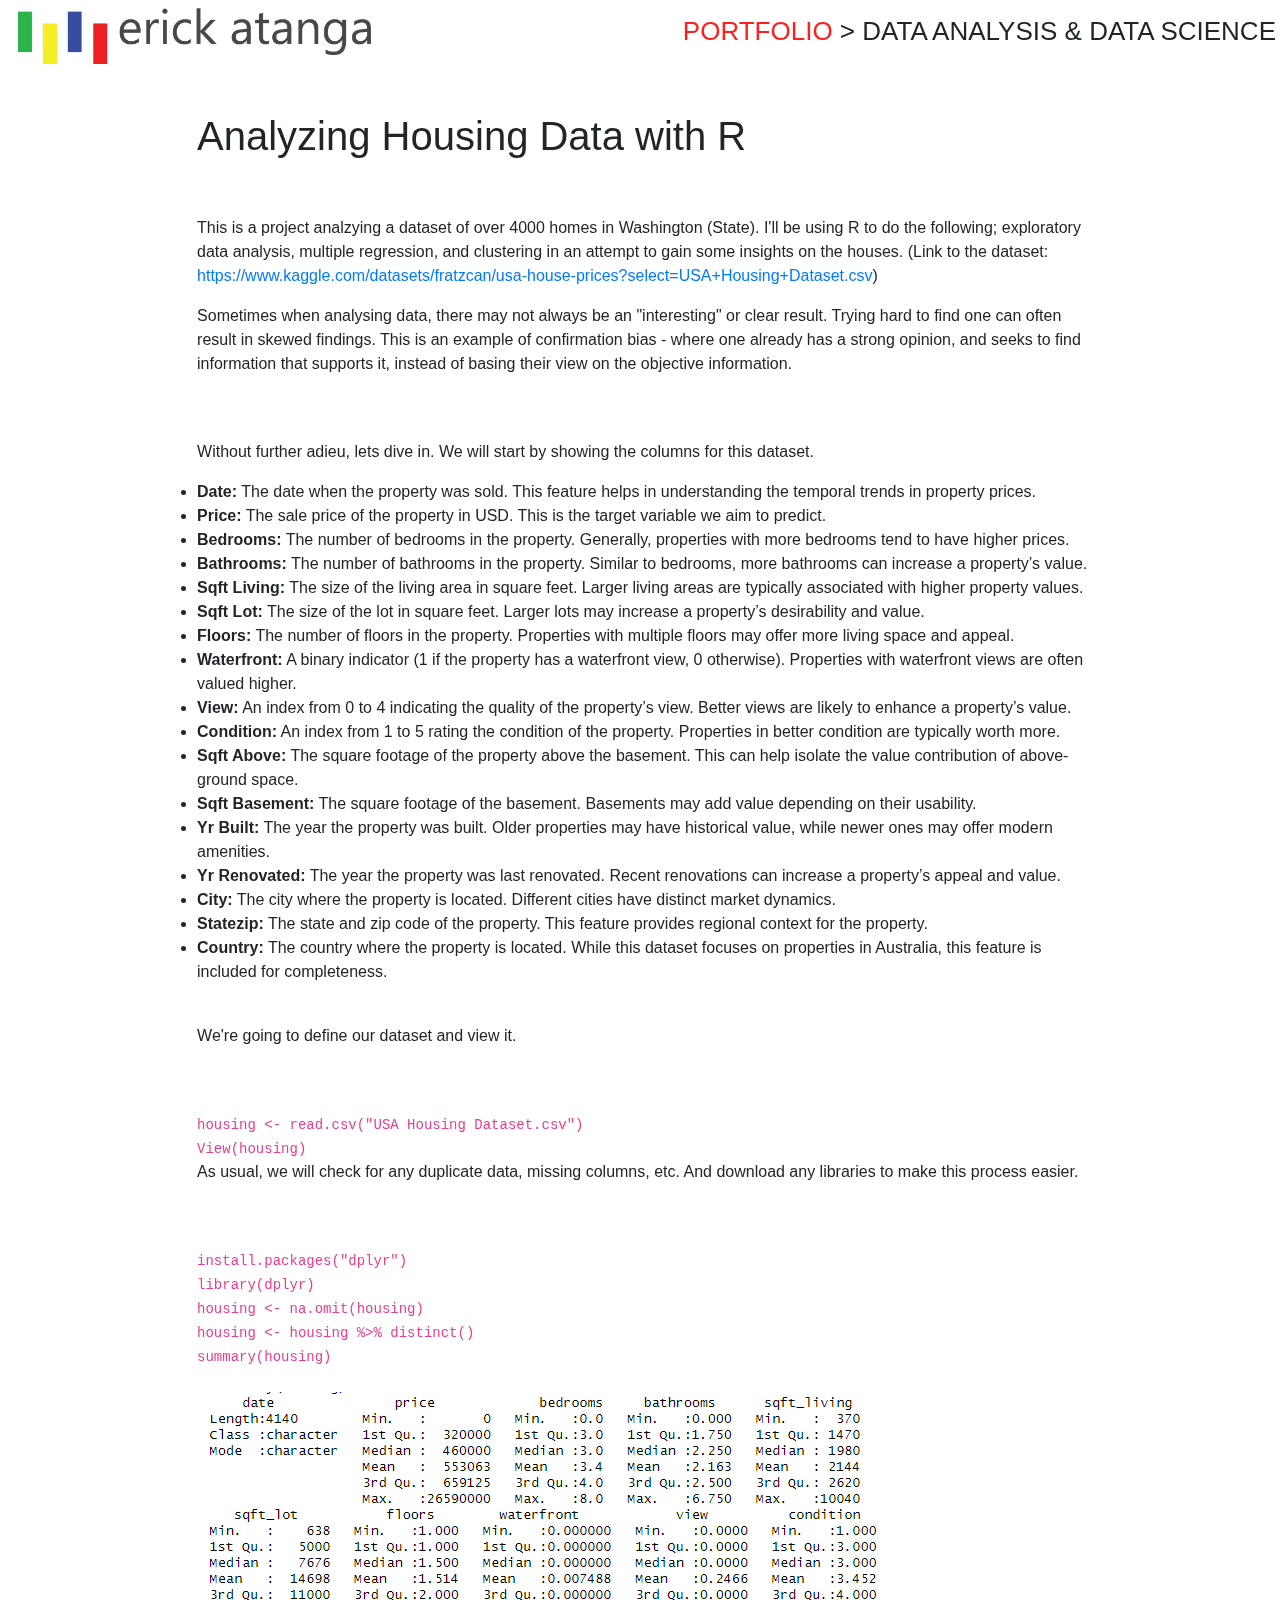
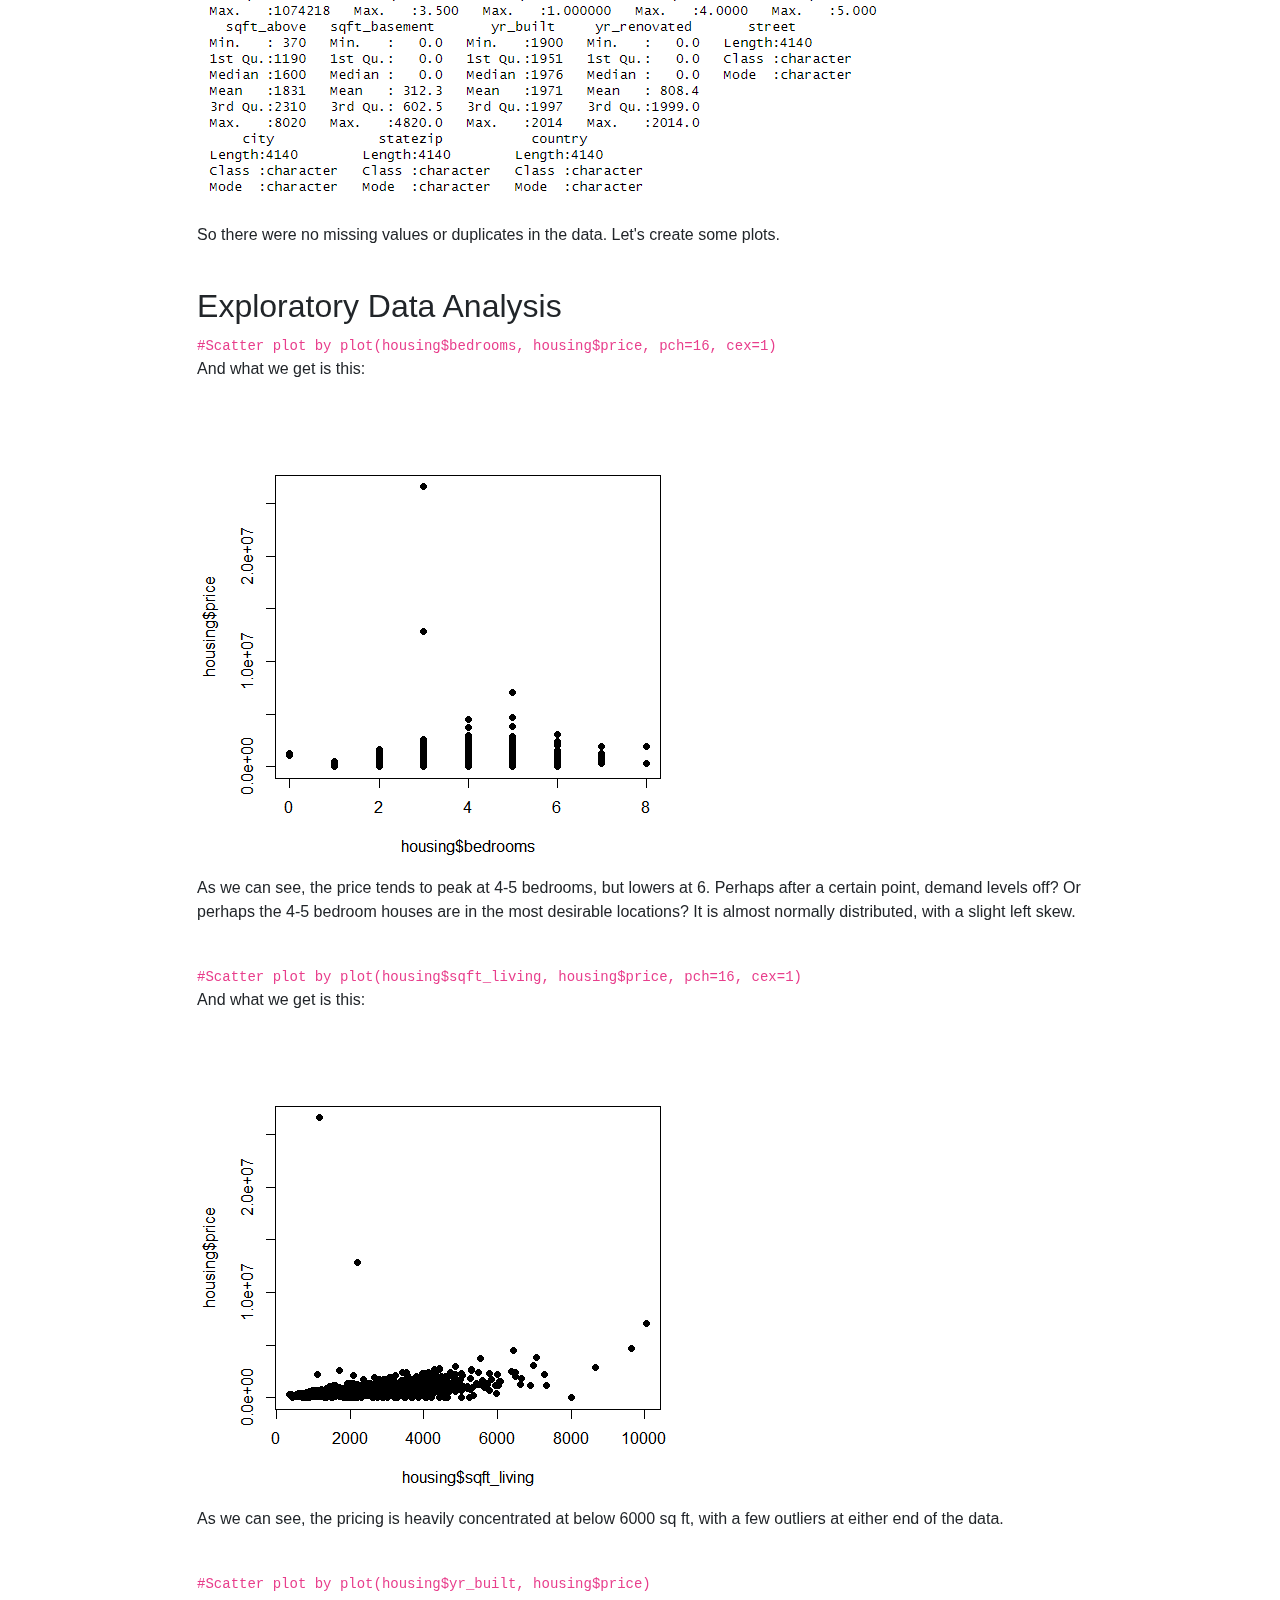
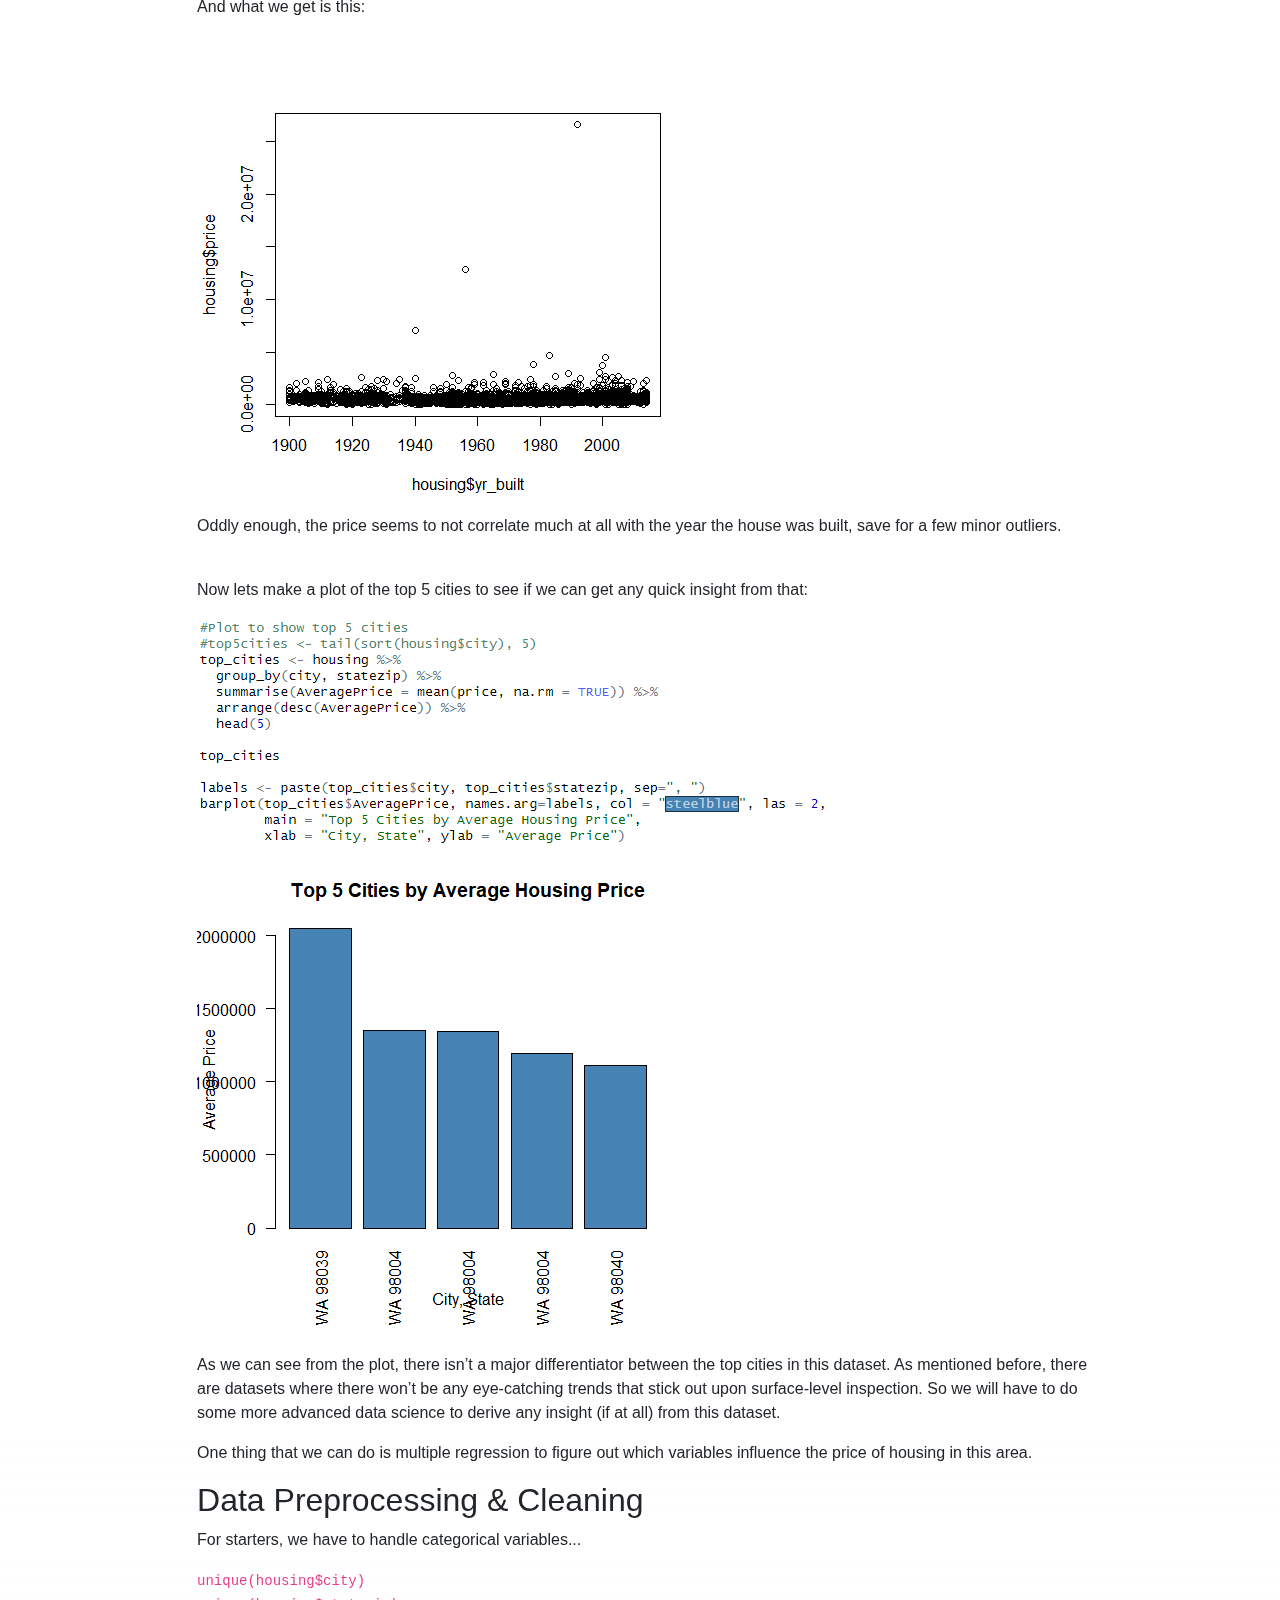
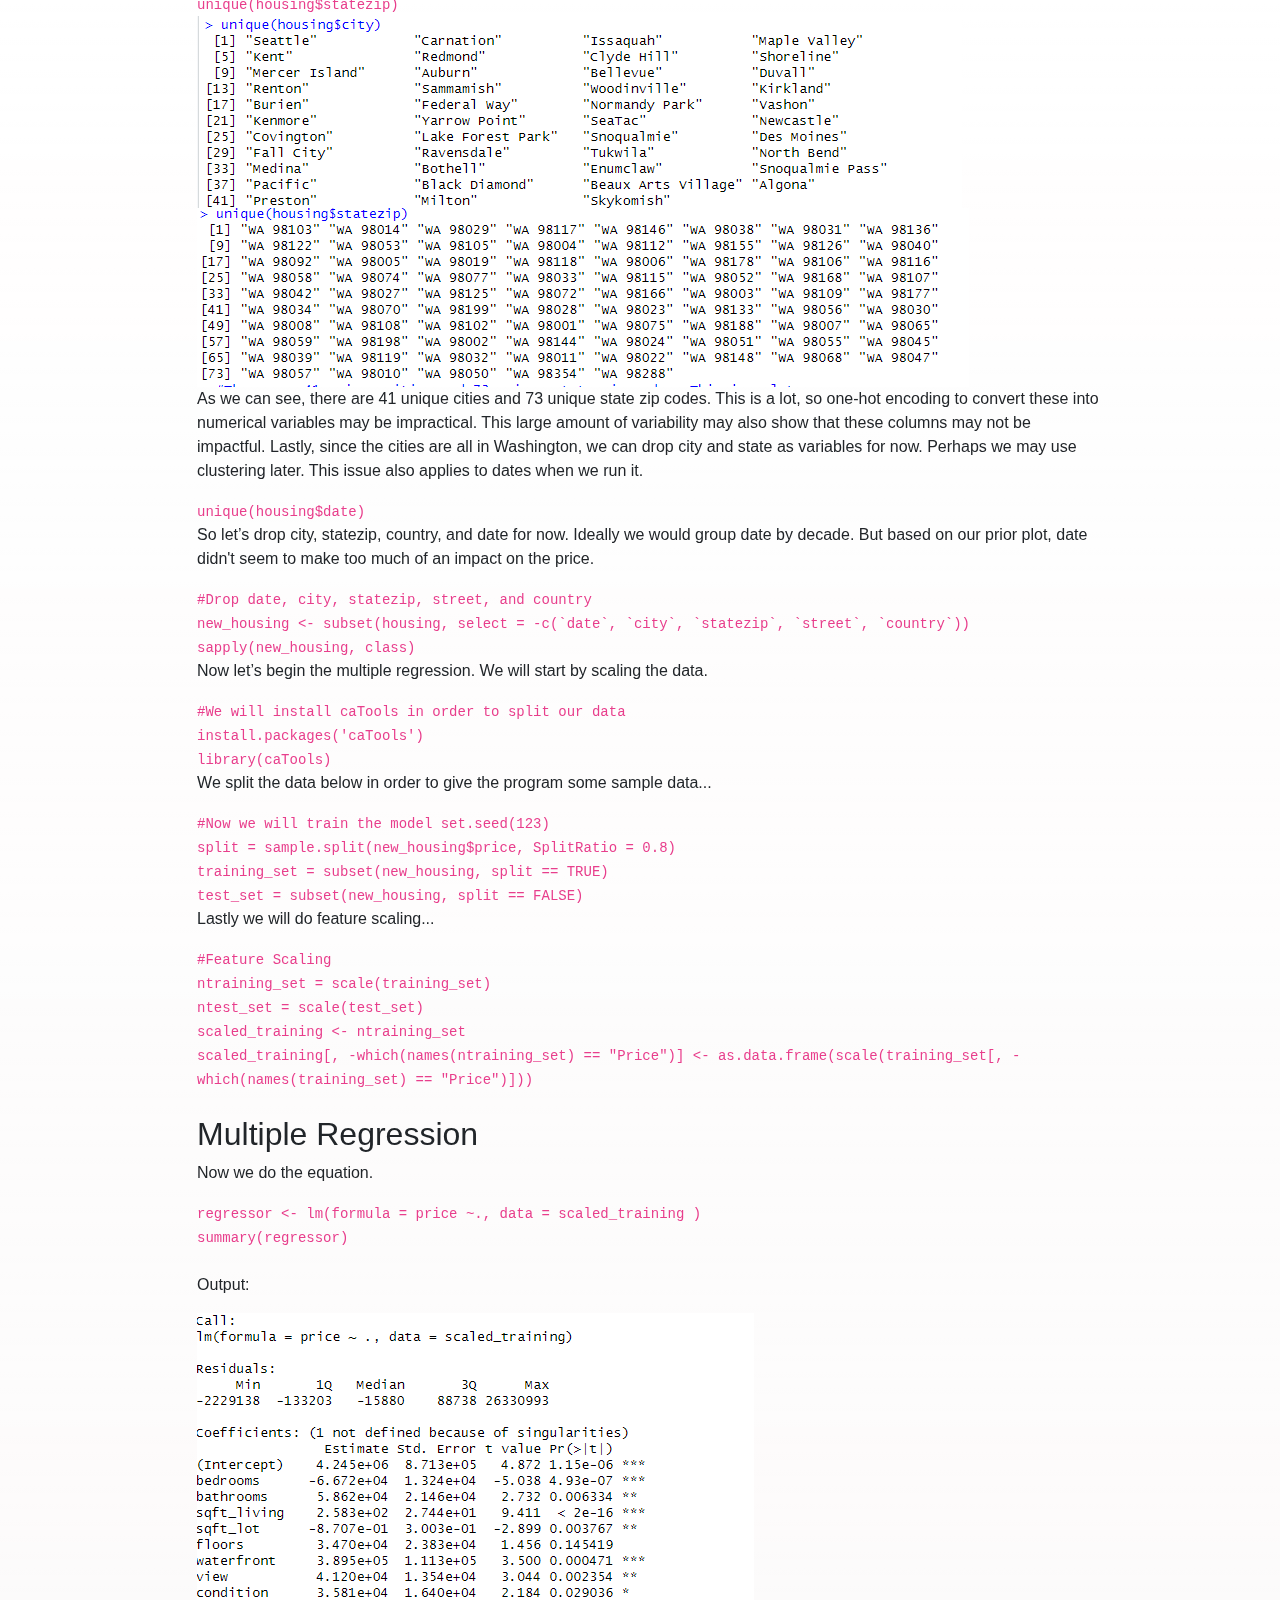
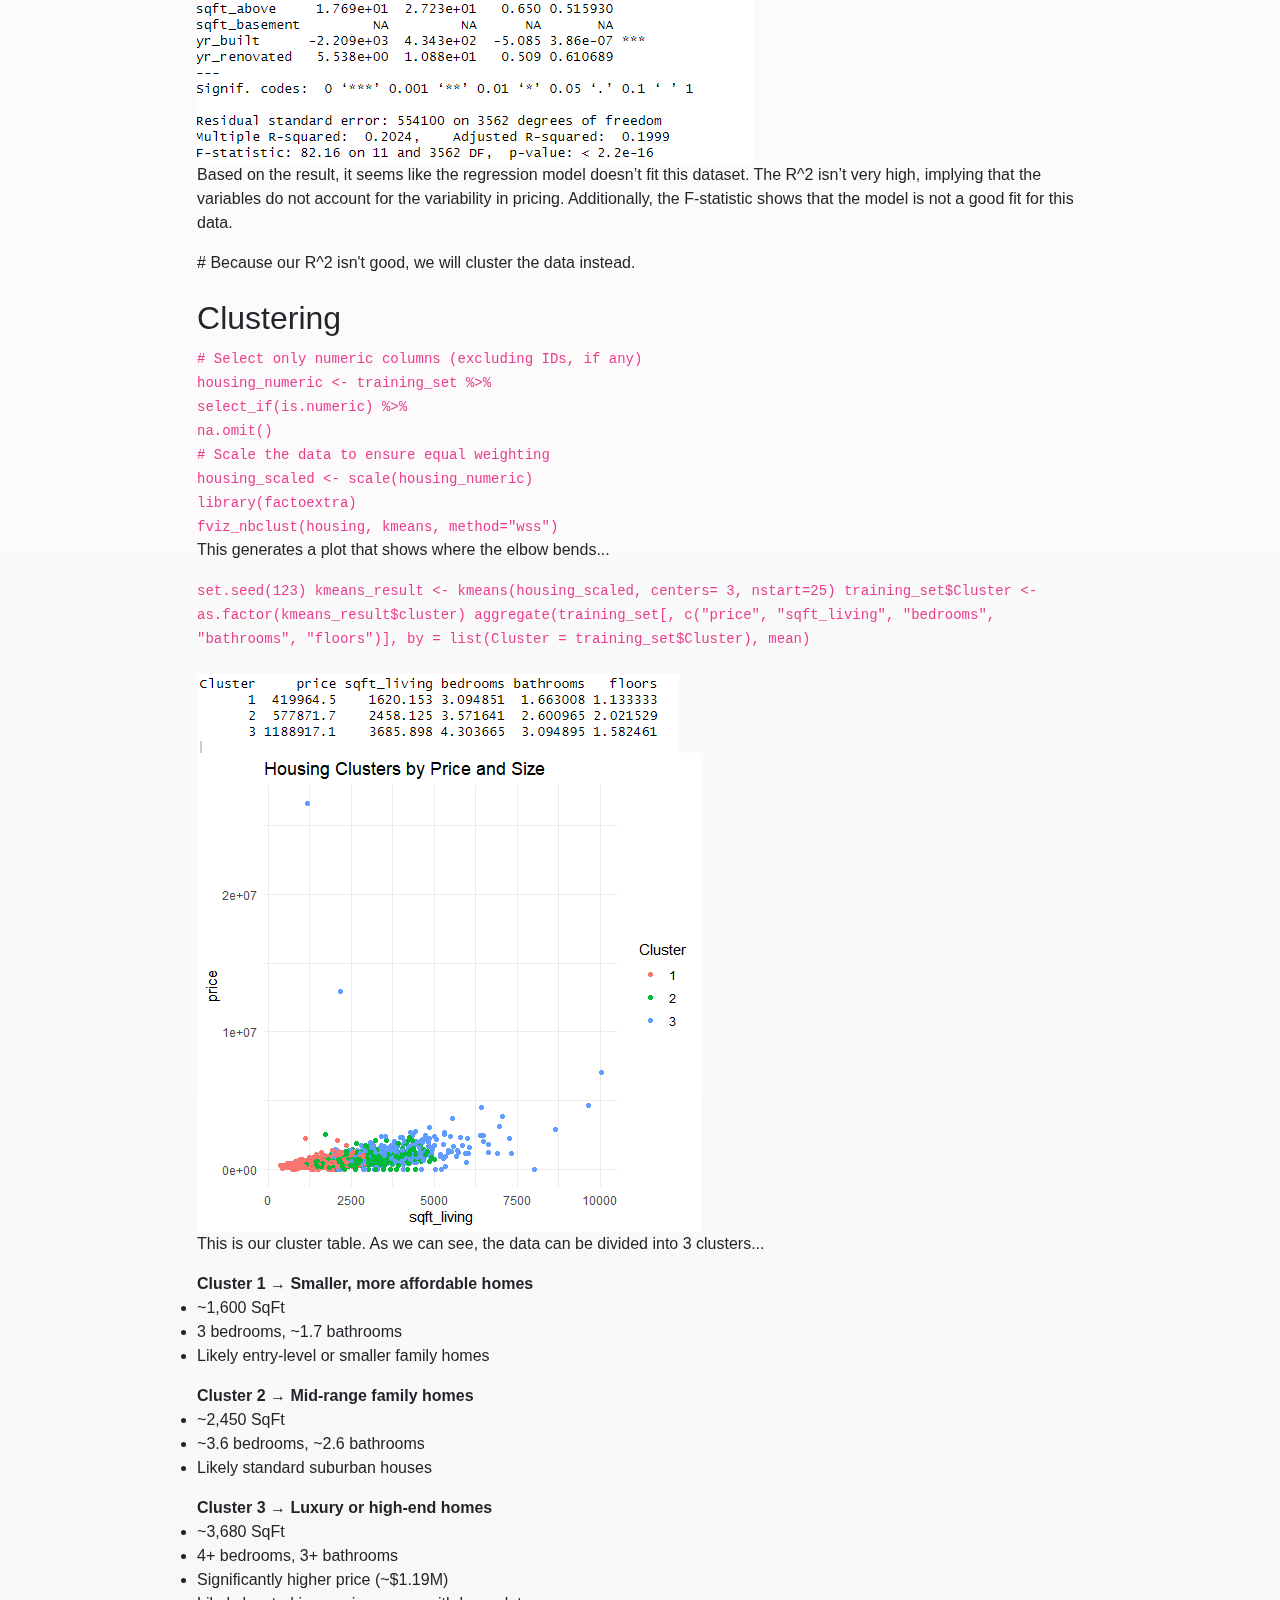
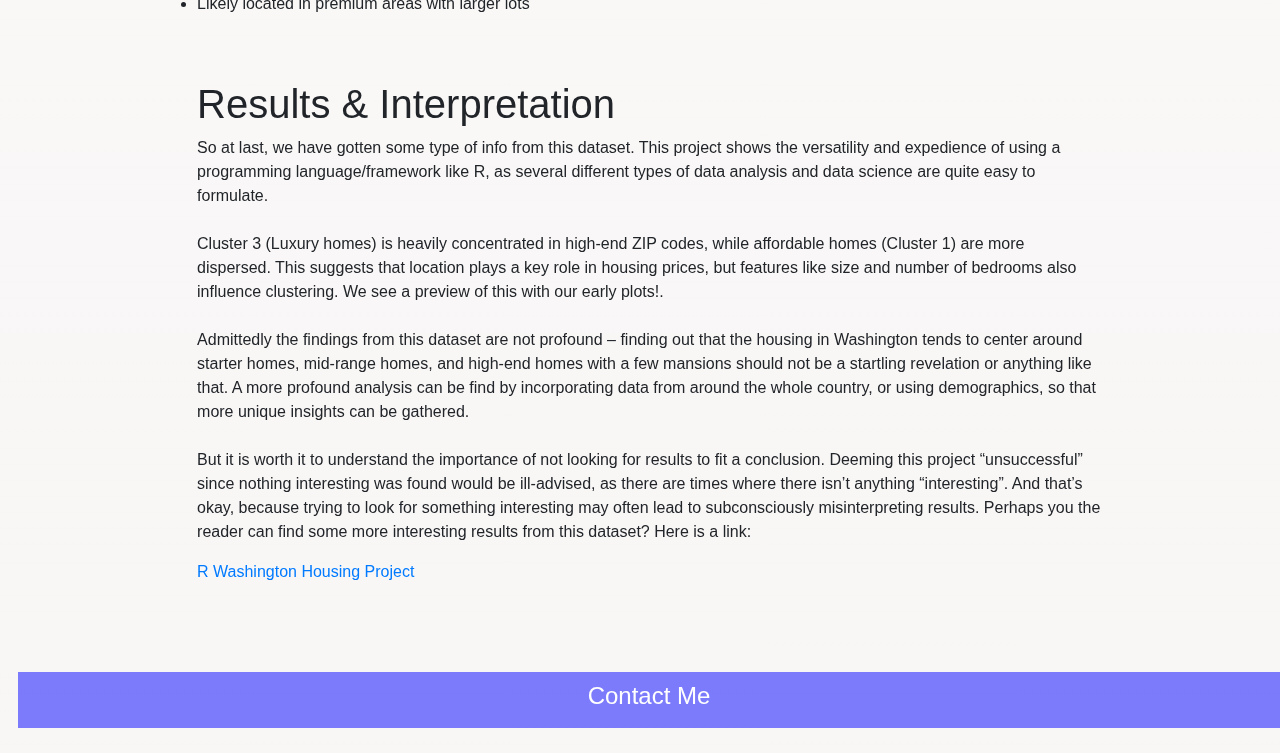
<file: Housing-with-r.html>
<!DOCTYPE html>
<html lang="en" dir="ltr">
  <head>
    <meta charset="utf-8" name="viewport" content="width=device-width, initial-scale=1, maximum-scale=1">
    <title></title>
    <link rel="stylesheet" href="https://stackpath.bootstrapcdn.com/bootstrap/4.3.1/css/bootstrap.min.css" integrity="sha384-ggOyR0iXCbMQv3Xipma34MD+dH/1fQ784/j6cY/iJTQUOhcWr7x9JvoRxT2MZw1T" crossorigin="anonymous">
    <link rel ="stylesheet" type="text/css" href="styles.css">
  </head>
  <body>
    <header>
      <div class="logo">
        <a onclick = "showHome()" href="index.html"><img src="logo3.png" alt="" height="56px"></a>

      </div>
      <div  style="float:right;"class="port_showcase">
        <h1><a href="portfolio.html">PORTFOLIO</a> > DATA ANALYSIS & DATA SCIENCE</h1>

      </div
    </header>

<div class="graphicdesign_PAGE container">
    <br><br>
    <h1>Analyzing Housing Data with R</h1>
    </br></br>
    <p>This is a project analzying a dataset of over 4000 homes in Washington (State). I'll be using
    R to do the following; exploratory data analysis, multiple regression, and clustering in an attempt to
    gain some insights on the houses. (Link to the dataset:  <a href="https://www.kaggle.com/datasets/fratzcan/usa-house-prices?select=USA+Housing+Dataset.csv">https://www.kaggle.com/datasets/fratzcan/usa-house-prices?select=USA+Housing+Dataset.csv</a>)</p>
    <p>Sometimes when analysing data, there may not always be an "interesting" or clear result. Trying hard to find
    one can often result in skewed findings. This is an example of confirmation bias - where one already has
    a strong opinion, and seeks to find information that supports it, instead of basing their view
    on the objective information. </p>
  </br></br>
    <p>Without further adieu, lets dive in. We will start by showing the columns for this dataset.</p>
    </b>
    <p>
      <ul>
      <li><strong>Date:</strong> The date when the property was sold. This feature helps in understanding the temporal trends in property prices.</li>
      <li><strong>Price:</strong> The sale price of the property in USD. This is the target variable we aim to predict.</li>
      <li><strong>Bedrooms:</strong> The number of bedrooms in the property. Generally, properties with more bedrooms tend to have higher prices.</li>
      <li><strong>Bathrooms:</strong> The number of bathrooms in the property. Similar to bedrooms, more bathrooms can increase a property’s value.</li>
      <li><strong>Sqft Living:</strong> The size of the living area in square feet. Larger living areas are typically associated with higher property values.</li>
      <li><strong>Sqft Lot:</strong> The size of the lot in square feet. Larger lots may increase a property’s desirability and value.</li>
      <li><strong>Floors:</strong> The number of floors in the property. Properties with multiple floors may offer more living space and appeal.</li>
      <li><strong>Waterfront:</strong> A binary indicator (1 if the property has a waterfront view, 0 otherwise). Properties with waterfront views are often valued higher.</li>
      <li><strong>View:</strong> An index from 0 to 4 indicating the quality of the property’s view. Better views are likely to enhance a property’s value.</li>
      <li><strong>Condition:</strong> An index from 1 to 5 rating the condition of the property. Properties in better condition are typically worth more.</li>
      <li><strong>Sqft Above:</strong> The square footage of the property above the basement. This can help isolate the value contribution of above-ground space.</li>
      <li><strong>Sqft Basement:</strong> The square footage of the basement. Basements may add value depending on their usability.</li>
      <li><strong>Yr Built:</strong> The year the property was built. Older properties may have historical value, while newer ones may offer modern amenities.</li>
      <li><strong>Yr Renovated:</strong> The year the property was last renovated. Recent renovations can increase a property’s appeal and value.</li>
      <li><strong>City:</strong> The city where the property is located. Different cities have distinct market dynamics.</li>
      <li><strong>Statezip:</strong> The state and zip code of the property. This feature provides regional context for the property.</li>
      <li><strong>Country:</strong> The country where the property is located. While this dataset focuses on properties in Australia, this feature is included for completeness.</li>
      </ul>
    </p>
    </br>
    <p> We're going to define our dataset and view it.</p></br></br>
    <code>
      housing <- read.csv("USA Housing Dataset.csv") </br>
      View(housing)
    </code>
    </br>

    <p>As usual, we will check
    for any duplicate data, missing columns, etc. And download any libraries to make this process easier.</p>
  </br></br>
    <code>
      install.packages("dplyr")</br>
      library(dplyr)</br>
      housing <- na.omit(housing)</br>
      housing <- housing  %>% distinct()</br>
      summary(housing)
    </code>
    </br></br>
    <img src="img/r_proj_images/no missing.png" alt="">
    </br></br>
    <p>So there were no missing values or duplicates in the data. Let's create some plots.</p>

  </br>

<h2>Exploratory Data Analysis</h2>
<!-- Plots -->
    <code>#Scatter plot by
      plot(housing$bedrooms, housing$price, pch=16, cex=1)</code>

      <p>And what we get is this:</p>

      <img src="img/r_proj_images/housing price housing bedrooms plot.png" alt="">

      <p>As we can see, the price tends to peak at 4-5 bedrooms, but lowers at 6. Perhaps after a certain point,
        demand levels off? Or perhaps the 4-5 bedroom houses are in the most desirable locations?
        It is almost normally distributed, with a slight left skew.</p>
      </br>

    <code>#Scatter plot by
      plot(housing$sqft_living, housing$price, pch=16, cex=1)</code>

      <p>And what we get is this:</p>

      <img src="img/r_proj_images/housing price housing sqft plot.png" alt="">

      <p>As we can see, the pricing is heavily concentrated at below 6000 sq ft, with a few outliers at either end of the data.</p>
      </br>

    <code>#Scatter plot by
      plot(housing$yr_built, housing$price)</code>

      <p>And what we get is this:</p>

      <img src="img/r_proj_images/housing price housing yr plot.png" alt="">

      <p>Oddly enough, the price seems to not correlate much at all with the year the house was built, save for a few minor outliers. </p>
      </br>


      <p>Now lets make a plot of the top 5 cities to see if we can get any quick insight from that:</p>

        <img src="img/r_proj_images/top_5_cities_code.png" alt=""></br>

      <img src="img/r_proj_images/top 5 cities avg price.png" alt=""></br></br
      <p>As we can see from the plot, there isn’t a major differentiator between the top cities in this dataset.
        As mentioned before, there are datasets where there won’t be any eye-catching trends that stick out upon surface-level inspection.
        So we will have to do some more advanced data science to derive any insight (if at all) from this dataset.</p>

      <p>One thing that we can do is multiple regression to figure out which variables influence the price of housing in this area.</p>

      <h2>Data Preprocessing & Cleaning</h2>
      <p>For starters, we have to handle categorical variables...</p>

      <code>
      unique(housing$city)
      </br>
      unique(housing$statezip)
      </code>

      <img src="img/r_proj_images/unique_housing.png" alt=""></br>
      <img src="img/r_proj_images/unique_state.png" alt="">

      <p>As we can see, there are 41 unique cities and 73 unique state zip codes. This is a lot, so one-hot encoding to convert these into numerical variables may be impractical.
      This large amount of variability may also show that these columns may not be impactful. Lastly, since the cities are all in Washington, we can drop city and state as variables for now.

      Perhaps we may use clustering later.

      This issue also applies to dates when we run it.
      </p>
      <code>unique(housing$date)</code>

      <p> So let’s drop city, statezip, country, and date for now. Ideally we would group date by decade.
        But based on our prior plot, date didn't seem to make too much of an impact on the price.</p>
      <code>
      #Drop date, city, statezip, street, and country
      </br>
      new_housing <- subset(housing, select = -c(`date`, `city`, `statezip`, `street`, `country`))
      sapply(new_housing, class)
      </code>

      <p>Now let’s begin the multiple regression. We will start by scaling the data.</p>

      <code>
      #We will install caTools in order to split our data </br>
      install.packages('caTools')</br>
      library(caTools)
      </code>

      <p>We split the data below in order to give the program some sample data...</p>

      <code>
      #Now we will train the model
      set.seed(123) </br>
      split = sample.split(new_housing$price, SplitRatio = 0.8) </br>
      training_set = subset(new_housing, split == TRUE) </br>
      test_set = subset(new_housing, split == FALSE)
      </code>

      <p>Lastly we will do feature scaling...</p>

      <code>
      #Feature Scaling </br>
      ntraining_set = scale(training_set) </br>
      ntest_set = scale(test_set) </br>

      scaled_training <- ntraining_set </br>
      scaled_training[, -which(names(ntraining_set) == "Price")] <- as.data.frame(scale(training_set[, -which(names(training_set) == "Price")]))
      </code>
      </br></br>
      <h2>Multiple Regression</h2>
      <p>Now we do the equation.</p>

      <code>
      regressor <- lm(formula = price ~., data = scaled_training ) </br>
      summary(regressor)
      </code></br>
      </br><p>Output:</p>

      <img src="img/r_proj_images/regressor_output.png" alt="">
      <p>Based on the result, it seems like the regression model doesn’t fit this dataset.
        The R^2 isn’t very high, implying that the variables do not account for the variability in pricing.
        Additionally, the F-statistic shows that the model is not a good fit for this data.</p>


      # Because our R^2 isn't good, we will cluster the data instead.
      </br></br>
      <H2>Clustering</H2>
      <code>
      # Select only numeric columns (excluding IDs, if any) </br>
      housing_numeric <- training_set %>% </br>
        select_if(is.numeric) %>% </br>
        na.omit() </br>

      # Scale the data to ensure equal weighting </br>
      housing_scaled <- scale(housing_numeric) </br>

      library(factoextra) </br>
      fviz_nbclust(housing, kmeans, method="wss") </br>
      </code>

      <p>This generates a plot that shows where the elbow bends...</p>

      <code>
      set.seed(123)
      kmeans_result <- kmeans(housing_scaled, centers= 3, nstart=25)
      training_set$Cluster <- as.factor(kmeans_result$cluster)

      aggregate(training_set[, c("price", "sqft_living", "bedrooms", "bathrooms", "floors")],
                by = list(Cluster = training_set$Cluster),
                mean)
      </code>

      </br></br>
      <img src="img/r_proj_images/cluster table.png" alt="">
      <img src="img/r_proj_images/cluster_plot.png" alt="">

      <p>This is our cluster table. As we can see, the data can be divided into 3 clusters...</p>


      <strong>Cluster 1 → Smaller, more affordable homes</strong>
        <ul>
          <li>~1,600 SqFt</li>
          <li>3 bedrooms, ~1.7 bathrooms</li>
          <li>Likely entry-level or smaller family homes</li>
        </ul>

      <strong>Cluster 2 → Mid-range family homes</strong>
        <ul>
          <li>~2,450 SqFt</li>
          <li>~3.6 bedrooms, ~2.6 bathrooms</li>
          <li>Likely standard suburban houses</li>
        </ul>

      <strong>Cluster 3 → Luxury or high-end homes</strong>
        <ul>
          <li>~3,680 SqFt</li>
          <li>4+ bedrooms, 3+ bathrooms</li>
          <li>Significantly higher price (~$1.19M)</li>
          <li>Likely located in premium areas with larger lots</li>
        </ul>


      </br></br>
      <H1>Results & Interpretation</H1>
      <p>So at last, we have gotten some type of info from this dataset. This project shows the versatility and expedience of using a programming language/framework like R, as several different types of data analysis and data science are quite easy to formulate.
</br></br>
Cluster 3 (Luxury homes) is heavily concentrated in high-end ZIP codes, while affordable homes (Cluster 1) are more dispersed. This suggests that location plays a key role in housing prices, but features like size and number of bedrooms also influence clustering. We see a preview of this with our early plots!.
</br>
</br>Admittedly the findings from this dataset are not profound – finding out that the housing in Washington tends to center around starter homes, mid-range homes, and high-end homes with a few mansions should not be a startling revelation or anything like that. A more profound analysis can be find by incorporating data from around the whole country, or using demographics, so that more unique insights can be gathered.
</br>
</br>But it is worth it to understand the importance of not looking for results to fit a conclusion. Deeming this project “unsuccessful” since nothing interesting was found would be ill-advised, as there are times where there isn’t anything “interesting”. And that’s okay, because trying to look for something interesting may often lead to subconsciously misinterpreting results.
Perhaps you the reader can find some more interesting results from this dataset? Here is a link:
<a href="downloads/R_Washington_Housing.zip" download>
  <p>R Washington Housing Project</p>
</a>
</p>

</br></br></br>


</div>






  <footer>
    <h4>Contact Me</h4>
  </footer>
  <script src="https://code.jquery.com/jquery-3.3.1.slim.min.js" integrity="sha384-q8i/X+965DzO0rT7abK41JStQIAqVgRVzpbzo5smXKp4YfRvH+8abtTE1Pi6jizo" crossorigin="anonymous"></script>
  <script src="https://cdnjs.cloudflare.com/ajax/libs/popper.js/1.14.7/umd/popper.min.js" integrity="sha384-UO2eT0CpHqdSJQ6hJty5KVphtPhzWj9WO1clHTMGa3JDZwrnQq4sF86dIHNDz0W1" crossorigin="anonymous"></script>
  <script src="https://stackpath.bootstrapcdn.com/bootstrap/4.3.1/js/bootstrap.min.js" integrity="sha384-JjSmVgyd0p3pXB1rRibZUAYoIIy6OrQ6VrjIEaFf/nJGzIxFDsf4x0xIM+B07jRM" crossorigin="anonymous"></script>
  <script type="text/javascript" src="jquery.js"></script>
  <script src="script.js" charset="utf-8"></script>
  </body>
</html>
</file>
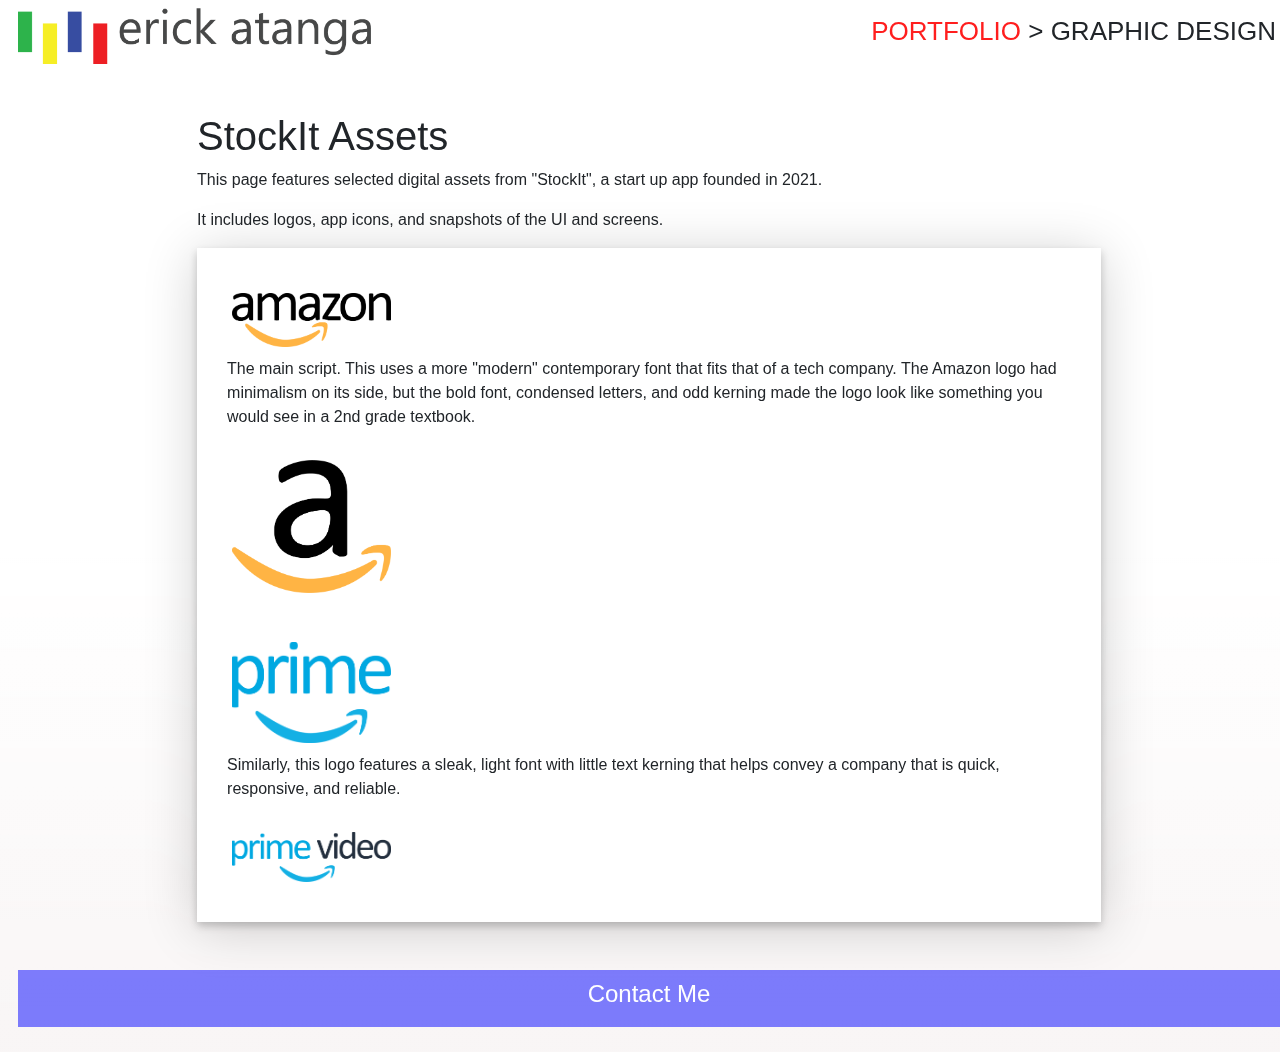
<file: stockit.html>
<!DOCTYPE html>
<html lang="en" dir="ltr">
  <head>
    <meta charset="utf-8" name="viewport" content="width=device-width, initial-scale=1, maximum-scale=1">
    <title></title>
    <link rel="stylesheet" href="https://stackpath.bootstrapcdn.com/bootstrap/4.3.1/css/bootstrap.min.css" integrity="sha384-ggOyR0iXCbMQv3Xipma34MD+dH/1fQ784/j6cY/iJTQUOhcWr7x9JvoRxT2MZw1T" crossorigin="anonymous">
    <link rel ="stylesheet" type="text/css" href="styles.css">
  </head>
  <body>
    <header>
      <div class="logo">
        <a onclick = "showHome()" href="index.html"><img src="logo3.png" alt="" height="56px"></a>

      </div>
      <div  style="float:right;"class="port_showcase">
        <h1><a href="portfolio.html">PORTFOLIO</a> > GRAPHIC DESIGN</h1>

      </div
    </header>

<div class="graphicdesign_PAGE container">
    <br><br>
    <h1>StockIt Assets</h1>
    <p>This page features selected digital assets from "StockIt", a start up app founded in 2021.</p>
    <p>It includes logos, app icons, and snapshots of the UI and screens.</p>

    <div class="illustration_block">
      <a href="img/graphic design/amazon_logos/new_amazon_logo.png" data-lightbox="image-1" data-title="The main Amazon logo, as designed by me"><img src="img/graphic design/amazon_logos/new_amazon_logo.png" alt=""></a>
      <p>The main script. This uses a more "modern" contemporary font that fits that of a tech company. The Amazon logo had minimalism on its side, but the bold font, condensed letters, and odd kerning made the logo look
         like something you would see in a 2nd grade textbook.</p>

      <a href="img/graphic design/amazon_logos/new_amazon_icon.png" data-lightbox="image-1" data-title="The 'a' logo, as designed by me"><img src="img/graphic design/amazon_logos/new_amazon_icon.png" alt=""></a>
      <br><br>
      <a href="img/graphic design/amazon_logos/new_prime_logo.png" data-lightbox="image-1" data-title="The amazon prime logo, as designed by me"><img src="img/graphic design/amazon_logos/new_prime_logo.png" alt=""></a>
        <p>Similarly, this logo features a sleak, light font with little text kerning that helps convey a company that is quick, responsive, and reliable.</p>
      <a href="img/graphic design/amazon_logos/new_prime_video_logo.png" data-lightbox="image-1" data-title="The amazon prime logo, as designed by me"><img src="img/graphic design/amazon_logos/new_prime_video_logo.png" alt=""></a>
    </div>
    <br><br>

</div>






  <footer>
    <h4>Contact Me</h4>
  </footer>
  <script src="https://code.jquery.com/jquery-3.3.1.slim.min.js" integrity="sha384-q8i/X+965DzO0rT7abK41JStQIAqVgRVzpbzo5smXKp4YfRvH+8abtTE1Pi6jizo" crossorigin="anonymous"></script>
  <script src="https://cdnjs.cloudflare.com/ajax/libs/popper.js/1.14.7/umd/popper.min.js" integrity="sha384-UO2eT0CpHqdSJQ6hJty5KVphtPhzWj9WO1clHTMGa3JDZwrnQq4sF86dIHNDz0W1" crossorigin="anonymous"></script>
  <script src="https://stackpath.bootstrapcdn.com/bootstrap/4.3.1/js/bootstrap.min.js" integrity="sha384-JjSmVgyd0p3pXB1rRibZUAYoIIy6OrQ6VrjIEaFf/nJGzIxFDsf4x0xIM+B07jRM" crossorigin="anonymous"></script>
  <script type="text/javascript" src="jquery.js"></script>
  <script src="script.js" charset="utf-8"></script>
  </body>
</html>
</file>
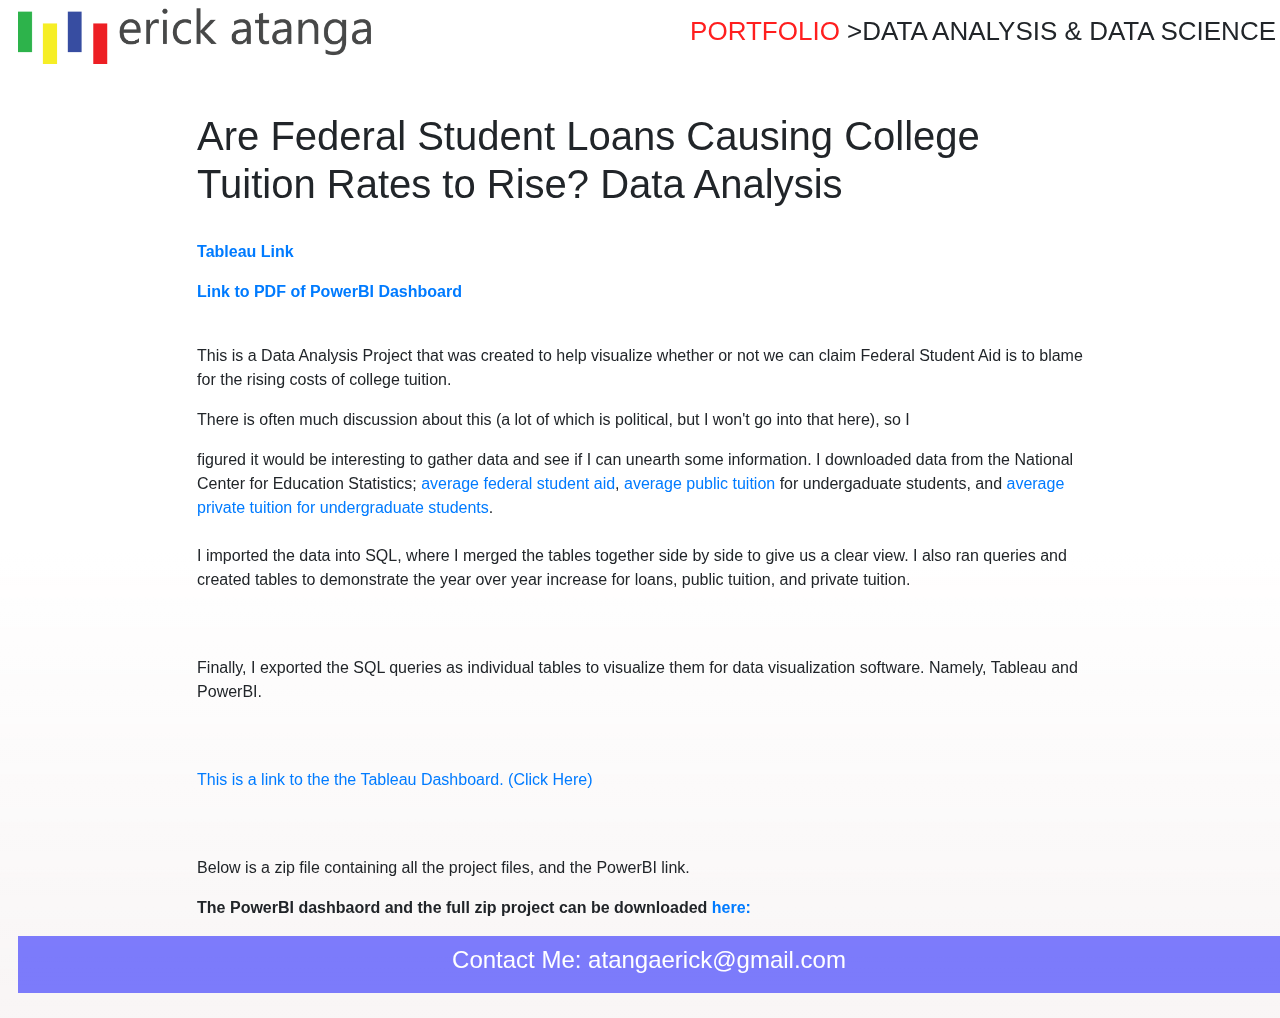
<file: student-loan.html>
<!DOCTYPE html>
<html lang="en" dir="ltr">
  <head>
    <meta charset="utf-8" name="viewport" content="width=device-width, initial-scale=1, maximum-scale=1">
    <title></title>
    <link rel="stylesheet" href="https://stackpath.bootstrapcdn.com/bootstrap/4.3.1/css/bootstrap.min.css" integrity="sha384-ggOyR0iXCbMQv3Xipma34MD+dH/1fQ784/j6cY/iJTQUOhcWr7x9JvoRxT2MZw1T" crossorigin="anonymous">
    <link rel ="stylesheet" type="text/css" href="styles.css">
  </head>
  <body>
    <header>
      <div class="logo">
        <a onclick = "showHome()" href="index.html"><img src="logo3.png" alt="" height="56px"></a>

      </div>
      <div  style="float:right;"class="port_showcase">
        <h1><a href="portfolio.html">PORTFOLIO</a> >DATA ANALYSIS & DATA SCIENCE</h1>

      </div
    </header>

<div class="graphicdesign_PAGE container">
    <br><br>
    <h1>Are Federal Student Loans Causing College Tuition Rates to Rise? Data Analysis</h1>
    <br>
    <strong><p><a href="https://public.tableau.com/views/CostofTuitionvsStudentLoanAmountAretheyrelated/Dashboard1?:language=en-US&:sid=&:redirect=auth&:display_count=n&:origin=viz_share_link">Tableau Link</a></p></strong>
    <strong><p><a href="downloads/loan-tuition-pdf.pdf">Link to PDF of PowerBI Dashboard</a></p></strong>
    <br>
    <p>This is a Data Analysis Project that was created to help visualize whether or not we can claim Federal Student Aid is to blame
    for the rising costs of college tuition.</p>
    <p>There is often much discussion about this (a lot of which is political, but I won't go into that here), so I </p>
    figured it would be interesting to gather data and see if I can unearth some information.

    I downloaded data from the National Center for Education Statistics; <a href="https://nces.ed.gov/ipeds/TrendGenerator/app/answer/8/38">average federal student aid</a>,
    <a href="https://nces.ed.gov/ipeds/trendgenerator/app/answer/13/205">average public tuition</a>
    for undergaduate students, and <a href="https://nces.ed.gov/ipeds/TrendGenerator/app/answer/13/206">average private tuition for undergraduate students</a>.

    <br><br>

    <p> I imported the data into SQL, where I merged the tables together side by side to give us a clear view.
      I also ran queries and created tables to demonstrate the year over year increase for loans, public tuition, and private tuition.
    </p>

    <br><br>
    <p>Finally, I exported the SQL queries as individual tables to visualize them for
    data visualization software. Namely, Tableau and PowerBI.</p>
    <br><br>
    <p><a href="https://public.tableau.com/views/CostofTuitionvsStudentLoanAmountAretheyrelated/Dashboard1?:language=en-US&:sid=&:redirect=auth&:display_count=n&:origin=viz_share_link">This is a link to the the Tableau Dashboard. (Click Here)</a></p>
    <br><br>
    <p>Below is a zip file containing all the project files, and the PowerBI link.</p>
    <strong><p>The PowerBI dashbaord and the full zip project can be downloaded <a href="downloads/student-loan-tuition-project.zip">here:</a></p></strong>

</div>






  <footer>
    <h4>Contact Me: atangaerick@gmail.com</h4>
  </footer>
  <script src="https://code.jquery.com/jquery-3.3.1.slim.min.js" integrity="sha384-q8i/X+965DzO0rT7abK41JStQIAqVgRVzpbzo5smXKp4YfRvH+8abtTE1Pi6jizo" crossorigin="anonymous"></script>
  <script src="https://cdnjs.cloudflare.com/ajax/libs/popper.js/1.14.7/umd/popper.min.js" integrity="sha384-UO2eT0CpHqdSJQ6hJty5KVphtPhzWj9WO1clHTMGa3JDZwrnQq4sF86dIHNDz0W1" crossorigin="anonymous"></script>
  <script src="https://stackpath.bootstrapcdn.com/bootstrap/4.3.1/js/bootstrap.min.js" integrity="sha384-JjSmVgyd0p3pXB1rRibZUAYoIIy6OrQ6VrjIEaFf/nJGzIxFDsf4x0xIM+B07jRM" crossorigin="anonymous"></script>
  <script type="text/javascript" src="jquery.js"></script>
  <script src="script.js" charset="utf-8"></script>
  </body>
</html>
</file>
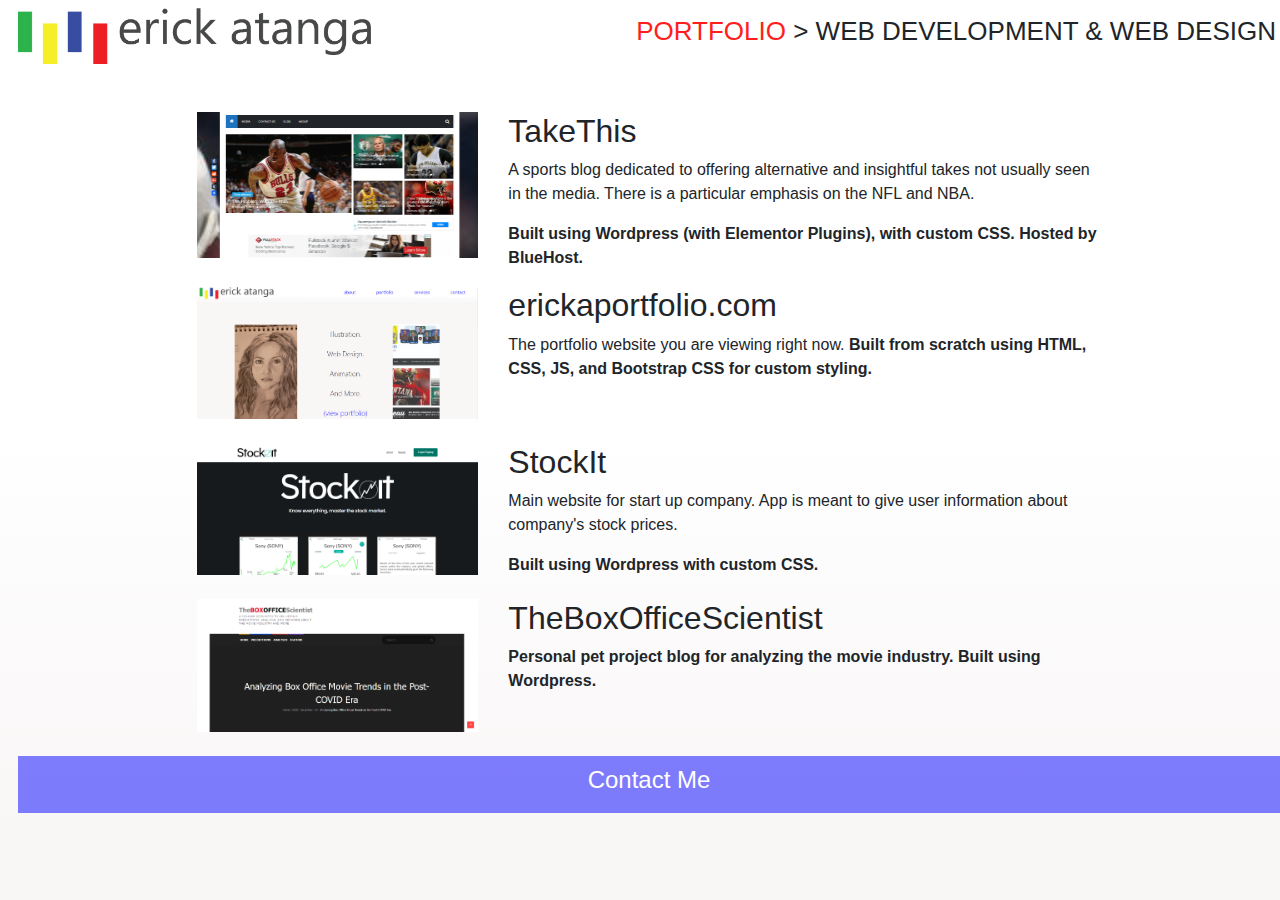
<file: webdev.html>
<!DOCTYPE html>
<html lang="en" dir="ltr">
  <head>
    <meta charset="utf-8" name="viewport" content="width=device-width, initial-scale=1, maximum-scale=1">
    <title></title>
    <link rel="stylesheet" href="https://stackpath.bootstrapcdn.com/bootstrap/4.3.1/css/bootstrap.min.css" integrity="sha384-ggOyR0iXCbMQv3Xipma34MD+dH/1fQ784/j6cY/iJTQUOhcWr7x9JvoRxT2MZw1T" crossorigin="anonymous">
    <link rel ="stylesheet" type="text/css" href="styles.css">
  </head>
  <body>
    <header>
      <div class="logo">
        <a onclick = "showHome()" href="index.html"><img src="logo3.png" alt="" height="56px"></a>

      </div>
      <div  style="float:right;"class="port_showcase">
        <h1><a href="portfolio.html">PORTFOLIO</a> > WEB DEVELOPMENT & WEB DESIGN</h1>

      </div
    </header>

<div class="webdev_PAGE container">
    <br><br>

    <div class="row item_block">
      <div class="col-sm-4 col-md-4 image">
        <img src="img/websites/TakeThis screenshot 1.PNG" alt="" class ="img-fluid mb-4 float-left">
      </div>
      <div class="col-sm-8 col-md-8 text">
        <h2><a href="https://takethissports.com/">TakeThis</a></h2>
        <p>A sports blog dedicated to offering alternative and insightful takes not usually seen
          in the media. There is a particular emphasis on the NFL and NBA.</p>
        <p><b>Built using Wordpress (with Elementor Plugins), with custom CSS. Hosted by BlueHost.</b></p>
      </div>
    </div>

    <div class="row item_block">
      <div class="col-sm-4 col-md-4 image">
        <img src="eaportfolio_home.png" alt="" class ="img-fluid mb-4 float-left">
      </div>
      <div class="col-sm-8 col-md-8 text">
        <h2><a href="https://erickaportfolio.com/eaportfolio/index.html/">erickaportfolio.com</a></h2>
        <p>The portfolio website you are viewing right now. <b>Built from scratch using HTML, CSS, JS, and Bootstrap CSS for custom styling.</b></p>
      </div>
    </div>

    <div class="row item_block">
        <div class="col-sm-4 col-md-4 image">
          <img src="stockit-homepage-web.png" alt="" class ="img-fluid mb-4 float-left">
        </div>
        <div class="col-sm-8 col-md-8 text">
          <h2><a href="https://ywt.kwi.mybluehost.me/website_4265aa55/?channelid=P99C100S1N0B3003A151D115E0000V112&utm_source=%2Fwebsite_4265aa55%2Fwp-admin%2Fadmin.php%3Fpage%3Dbluehost%23%2Fhome&utm_medium=bluehost_pluginm/">StockIt</a></h2>
          <p>Main website for start up company. App is meant to give user information about company's stock prices.</p>
          <p><b>Built using Wordpress with custom CSS.</b></p>
        </div>
     </div>

    <div class="row item_block">
      <div class="col-sm-4 col-md-4 image">
        <img src="tbos_home.png" alt="" class ="img-fluid mb-4 float-left">
      </div>
      <div class="col-sm-8 col-md-8 text">
        <h2><a href="https://theboxofficescientist.com/">TheBoxOfficeScientist</a></h2>
        <p><b>Personal pet project blog for analyzing the movie industry. Built using Wordpress.</b></p>
      </div>
    </div>

</div>






  <footer>
    <h4>Contact Me</h4>
  </footer>
  <script src="https://code.jquery.com/jquery-3.3.1.slim.min.js" integrity="sha384-q8i/X+965DzO0rT7abK41JStQIAqVgRVzpbzo5smXKp4YfRvH+8abtTE1Pi6jizo" crossorigin="anonymous"></script>
  <script src="https://cdnjs.cloudflare.com/ajax/libs/popper.js/1.14.7/umd/popper.min.js" integrity="sha384-UO2eT0CpHqdSJQ6hJty5KVphtPhzWj9WO1clHTMGa3JDZwrnQq4sF86dIHNDz0W1" crossorigin="anonymous"></script>
  <script src="https://stackpath.bootstrapcdn.com/bootstrap/4.3.1/js/bootstrap.min.js" integrity="sha384-JjSmVgyd0p3pXB1rRibZUAYoIIy6OrQ6VrjIEaFf/nJGzIxFDsf4x0xIM+B07jRM" crossorigin="anonymous"></script>
  <script type="text/javascript" src="jquery.js"></script>
  <script src="script.js" charset="utf-8"></script>
  </body>
</html>
</file>
<file: styles.css>
@import url('https://fonts.googleapis.com/css?family=Noto+Sans:400,400i,700,700i');

*{
  margin: 0px;
  padding: 0px;
  image-orientation: from-image;
}
body{
  background-color: rgb(249, 246, 246);
  color: #212529;
}
.body_container{
  width: 100%;
  margin: auto;
}
.center {
  text-align: center;
}
.container{
  width: 74%;
  margin: auto;
}
.da_container{
  width: 90%;
  margin: auto;
}
.home_container{
  width: 73%;
  margin: auto;
}
footer {
  text-align: center;
  color: white;
  background-color: rgba(0,0,255, 0.5);
  margin: 0px;
  padding: 10px;
}
.showcase{
  margin-top: 50px;
  font-size: 100px;
  font-weight:500;

  /*background-image: url("img/drawings/Serena Williams.jpg");*/
}

/*HEADER SECTION (Universal)*/
header{
  background-image: linear-gradient(rgba(255,255,255, 0.98) 53%, rgba(255,255,255, 0.0) 100%);
  padding-top: 8px;
  padding-left: 18px;
  padding-bottom: 25px;
  position: sticky;
  position: -webkit-sticky;
  top: 0;
  z-index: 999;
}
 nav {
  float: right;
  margin-right: 8px;
  padding: 1px 1px;
  display: inline;
  background-color: rgba(255, 0, 0, 0.0);

}
.logo{
  margin-top: 40px;
  display: inline;

}
.logo img{
  transition: all ease 0.3s ;
  -webkit-transition: all ease 0.3s;
}
.logo img:hover{
  transform: scale(1.1);
}
nav a {
  float: left;
  transform-origin: bottom;
  transition: all ease 0.3s ;
  -webkit-transition: all ease 0.3s;
  text-decoration: none;
  padding: 10px 10px;
  margin: 0px 40px;
  font:  20px 'Noto Sans', sans-serif;
  color: rgba(0, 0, 255, 1.0);
    background-color: rgba(255,255,255, 0.7);
}

nav a:hover{

  text-decoration: none;
  color:rgba(96, 176, 255, 1);
  font-size: 26px;
  padding: 10px 10px !important;
  margin: 0px 40px !important;
}

nav .icon {
  display: none;
}
@media screen and (max-width: 1000px) {
  nav a {display: none;}
  nav a.icon {
    float: right;
    display: block;
  }
}

@media screen and (max-width: 1000px) {
  nav.responsive {position: relative;}
  nav.responsive .icon {
    position: absolute;
    margin: 2px;
    right: 0;
    top: 0;
  }
  nav.responsive a {
    float: none;
    display: block;
    text-align: left;
    margin: 2px;
  }
}
@keyframes Scale {
  from {
    transform: scale3d(1,1,1);
  }
  to{
    transform: scale3d(1.25, 1.25, 1.25);
  }
}
@-webkit-keyframes textScale {
  from {
    transform: scale3d(1,1,1);
  }
  to{
    transform: scale3d(1.25, 1.25, 1.25);
  }
}
/*home_PAGE**************/
/*BODY*/
.home_PAGE{
  margin-top: 95px;
  padding-bottom: 60px;
}
.home_PAGE h2{
  line-height: 2.8;
  font-weight: 300;
  font-size: 210%;
}
.home_PAGE a {
  text-decoration: none;
      color: #212529;
}
.home_block{
  margin-top: 0px;
  padding-top: 0px;
  margin-bottom: 0px;
}
.home_PAGE .row {

    transition: all ease 0.9s ;
    -webkit-transition: all ease 0.9s;
  padding-bottom: 100px;
  border-bottom: 2px solid rgba(122,122,122,0.1);

}
.home_PAGE .row:hover{
  cursor: pointer;
  filter: brightness(132%);
  -webkit-filter: brightness(132%);
  /*transform:scale(1.02);*/

}

.home_PAGE >.col {
  padding-top: 0
}
.home_PAGE img {
  width: 100%;
    height: 100%;
    object-fit: cover;
    border: none;
}
.content{
  margin: 20px 10px;
}

/*about_PAGE**************/
/*BODY*/
.about_PAGE {
  display: none;
  margin-top: 20px;
padding-bottom: 60px;
}
.about_PAGE p {
  font-size: 20px;
  line-height: 2.1;
  text-align: justify;
}


/*services_PAGE**************/
/*BODY*/
.services_PAGE{
  display: none;
  padding-bottom: 60px;
}

.service_block{
  background-color: rgb(255,255,255);
  box-shadow: 0 4px 8px 0 rgba(0, 0, 0, 0.2), 0 6px 50px 0 rgba(0, 0, 0, 0.19);
  padding: 18px 0px 12px;
  margin-bottom: 20px;

}
.service_block img{
  display: inline-block;
  border: none;
  height: 130px;
}
.service_block .row{
  background-color: rgba(255,255,255,1);
}
/*contact_PAGE**************/

.contact_PAGE{
  display: none;
  padding-bottom: 60px;
}
.contact_PAGE p {
  font-size: 28px;
}
/*BODY*/

.hide{
  opacity: 0%;
}

/*portfolio*/{

}
.port_container{
  width: 85%;
  margin: auto;
}
.port_block{
  background-color: rgb(255,255,255);
  box-shadow: 0 4px 8px 0 rgba(0, 0, 0, 0.2), 0 6px 50px 0 rgba(0, 0, 0, 0.19);
  padding: 18px 0px 12px;
  margin-bottom: 20px;
  margin-right: 0.5px;
  transition: all ease 0.4s;
  -webkit-transition: all ease 0.4s;
}

.port_block:hover {
  transform: scale(1.1);
}
.port_block img{
  border: none;
  max-width: 90%;
  height: 200px;
  object-fit: cover;
  display: inline-block;
}
.portfolio_PAGE {
  margin-bottom: 65px;
}
.portfolio_PAGE p{
  font-size: 110%;
}
.portfolio_PAGE > .row{
  z-index: 0;
}
.portfolio_PAGE a{
  text-decoration: none;
  color: #212529;
}

video {
  padding: 0 !important;
}

.port_showcase {
  position: relative;

}
.port_showcase h1 {
  padding-top: 8px;
  padding-right: 4px;
  font-size: 26px;
}
  .port_showcase a{
  transition: all ease 0.3s;
  -webkit-transition: all ease 0.3s;
  text-decoration: none;
  color: rgba(255, 30, 30, 1);


}
.port_showcase a:hover{
  text-decoration: none;
  font-size: 105%;
  color: rgba(255, 120, 10, 1);
}


/*motiongraphics and Animation pages*/
.video_block {
  box-shadow: 0 4px 8px 0 rgba(0, 0, 0, 0.2), 0 6px 50px 0 rgba(0, 0, 0, 0.19);
  background-color: rgba(255,255,255,1);
  padding: 30px 20px;
  border-bottom: 2px solid rgba(122,122,122,0.1);
}
/*Web Development*/
.webdev_PAGE .row  a {
  color: #212529;
}
.webdev_PAGE .row a:hover {
  text-decoration: none;
  text-decoration: underline;
}
.illustration_PAGE{
  padding-bottom: 35px;
}
.illustration_block{
  background-color: rgba(255,255,255,1);
  width: 100%;
  box-shadow: 0 4px 8px 0 rgba(0, 0, 0, 0.2), 0 6px 50px 0 rgba(0, 0, 0, 0.19);
  padding: 30px;
}
.illustration_block img {
  padding: 10px 5px;
  width: 20%;
  margin-top: 5px;
  transition: all ease 0.4s;
  -webkit-transition: all ease 0.4s;
}
.illustration_block img:hover{
  transform: scale(1.2);
  filter: brightness(150%);
}

.illustration_block h2 {
  padding-bottom: 0px;
}
.rotate{
  -webkit-transform: rotate(90deg); /* Chrome, Safari, Opera */
  transform: rotate(90deg);
  /*margin-top: 88px;*/
}

body.graphic-page {
  background: #f5f7fb;
  color: #1c1c1c;
  /*font-family: Arial, Helvetica, sans-serif;*/
  margin: 0;
}

.site-header {
  background: #ffffff;
  border-bottom: 1px solid #e6e9ef;
  position: sticky;
  top: 0;
  z-index: 1000;
}

.header-inner {
  display: flex;
  justify-content: space-between;
  align-items: center;
  padding: 18px 0;
}

.breadcrumb-title {
  text-align: right;
}

.breadcrumb-text {
  margin: 0;
  font-size: 0.95rem;
  font-weight: 600;
  letter-spacing: 0.03em;
  color: #4c566a;
}

.breadcrumb-text a {
  color: #111827;
  text-decoration: none;
}

.breadcrumb-text a:hover {
  text-decoration: underline;
}

.hero-section {
  background: linear-gradient(135deg, #0f172a, #1e293b);
  color: white;
  padding: 80px 0 60px;
  margin-bottom: 40px;
}

.hero-content {
  max-width: 800px;
}

.hero-content h1 {
  font-size: 2.8rem;
  font-weight: 700;
  margin-bottom: 12px;
}

.hero-content p {
  font-size: 1.1rem;
  line-height: 1.7;
  color: rgba(255,255,255,0.85);
  margin: 0;
}

.portfolio-wrapper {
  padding-bottom: 60px;
}

.portfolio-section {
  background: #ffffff;
  border-radius: 18px;
  padding: 28px;
  margin-bottom: 32px;
  box-shadow: 0 8px 24px rgba(15, 23, 42, 0.06);
  border: 1px solid #e9edf5;
}

.section-heading {
  margin-bottom: 22px;
}

.section-heading h2 {
  font-size: 1.6rem;
  margin-bottom: 8px;
  color: #111827;
}

.section-heading p {
  margin: 0;
  color: #5b6474;
  line-height: 1.6;
}

.section-heading a {
  text-decoration: none;
}

.section-heading a h2:hover {
  color: #2563eb;
}

.image-grid {
  display: grid;
  grid-template-columns: repeat(auto-fit, minmax(220px, 1fr));
  gap: 18px;
}

.image-grid a {
  display: block;
  background: #f8fafc;
  border-radius: 14px;
  overflow: hidden;
  border: 1px solid #e5e7eb;
  transition: transform 0.2s ease, box-shadow 0.2s ease;
}

.image-grid a:hover {
  transform: translateY(-4px);
  box-shadow: 0 10px 24px rgba(0, 0, 0, 0.10);
}

.image-grid img {
  width: 100%;
  height: 260px;
  object-fit: cover;
  display: block;
}

.site-footer {
  background: #111827;
  color: white;
  text-align: center;
  padding: 40px 0;
  margin-top: 40px;
}

.site-footer h4 {
  margin: 0;
  font-weight: 600;
}

@media (max-width: 768px) {
  .header-inner {
    flex-direction: column;
    align-items: flex-start;
    gap: 12px;
  }

  .breadcrumb-title {
    text-align: left;
  }

  .hero-content h1 {
    font-size: 2.1rem;
  }

  .portfolio-section {
    padding: 20px;
  }

  .image-grid img {
    height: 220px;
  }
}
</file>
